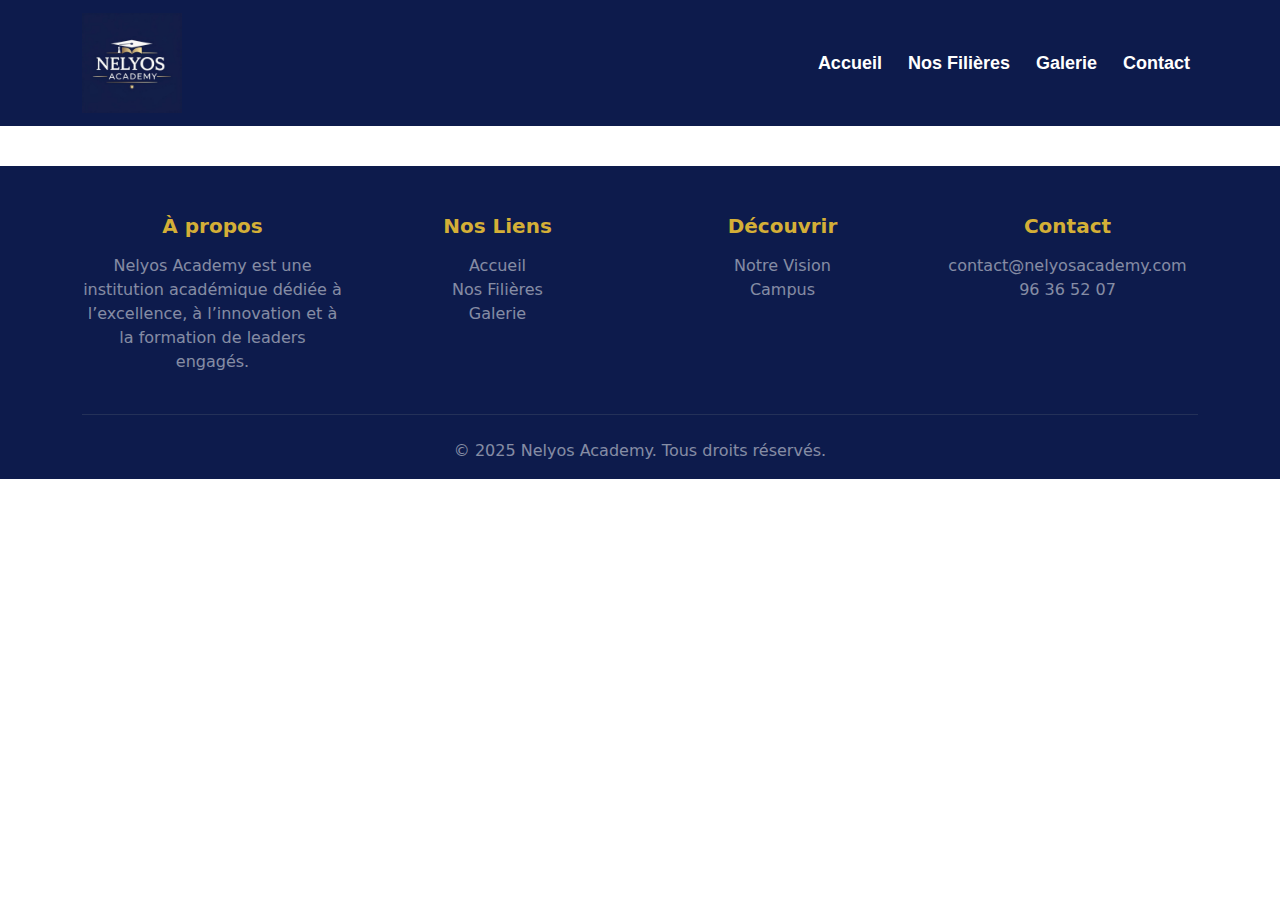
<file: biblio.html>
<!DOCTYPE html>
<html>
    <head>
        <meta charset="UTF-8">
        <link rel="stylesheet" href="accueil.css">
        <link rel="stylesheet" href="bootstrap1.css">
        <link rel="shortcut icon" href="WhatsApp Image 2025-11-27 à 10.12.10_127332c5.jpg">
        <script src="bootstrap.js" defer></script>
        <title>Neylos Academy | Nouvelle bibliothèque virtuelle</title>
    </head>
    <body>
        <!--C'est Navbar-->
    <nav class="navbar navbar-expand-lg">
        <div class="container">
            <a class="navbar-brand" href="index.html">
                <img class="imagetrans" width="100px" src="WhatsApp Image 2025-11-27 à 10.12.10_127332c5.jpg" alt="Logo Nelyos Academy">
            </a>
            <div class="collapse navbar-collapse justify-content-end" id="menu">
                <ul class="navbar-nav">
                    <li class="nav-item fw-bold"><a class="nav-link" href="index.html">Accueil</a></li>
                    <li class="nav-item fw-bold"><a class="nav-link" href="nos_filière.html">Nos Filières</a></li>
                    <li class="nav-item fw-bold"><a class="nav-link" href="galerie.html">Galerie</a></li>
                    <li class="nav-item fw-bold"><a class="nav-link" href="contacts.html">Contact</a></li>
                </ul>
            </div>
        </div>
    </nav>
    <!--Chaque contenu de la page se situera ici-->
    <section class="container-fluid">

    </section>
        <!--Voici le footer-->
    <footer class="pt-5 pb-3">
        <div class="container">
            <div class="row">
                <div class="col-md-3">
                    <h5 class="fw-bold mb-3 foottitre">À propos</h5>
                    <p class="text-white-50">
                      Nelyos Academy est une institution académique dédiée à l’excellence,
                      à l’innovation et à la formation de leaders engagés.
                    </p>
                </div>
                <div class="col-md-3">
                    <h5 class="fw-bold mb-3 foottitre">Nos Liens</h5>
                    <ul class="list-unstyled">
                        <li><a href="index.html" class="text-white-50 text-decoration-none">Accueil</a></li>
                        <li><a href="nos_filière.html" class="text-white-50 text-decoration-none">Nos Filières</a></li>
                        <li><a href="galerie.html" class="text-white-50 text-decoration-none">Galerie</a></li>
                    </ul>
                </div>
                <div class="col-md-3">
                    <h5 class="fw-bold mb-3 foottitre">Découvrir</h5>
                    <ul class="list-unstyled">
                        <li><a href="#" class="text-white-50 text-start text-decoration-none">Notre Vision</a></li>
                        <li><a href="#" class="text-white-50 text-start text-decoration-none">Campus</a></li>
                    </ul>
                </div>
                <div class="col-md-3">
                    <h5 class="fw-bold mb-3 foottitre">Contact</h5>
                    <ul class="list-unstyled">
                        <li><a href="mailto: etekporjeanbrayan@gmail.com" class="text-white-50 text-start text-decoration-none">contact@nelyosacademy.com</a></li>
                        <li><a href="tel: +22896365207" class="text-white-50 text-start text-decoration-none">96 36 52 07</a></li>
                    </ul>
                </div>
            </div>
            <hr class="border-secondary mt-4">
            <div class="text-center text-white-50 pt-2">
                &copy; 2025 Nelyos Academy. Tous droits réservés.
            </div>
        </div>
    </footer>
    </body>
</html>
</file>
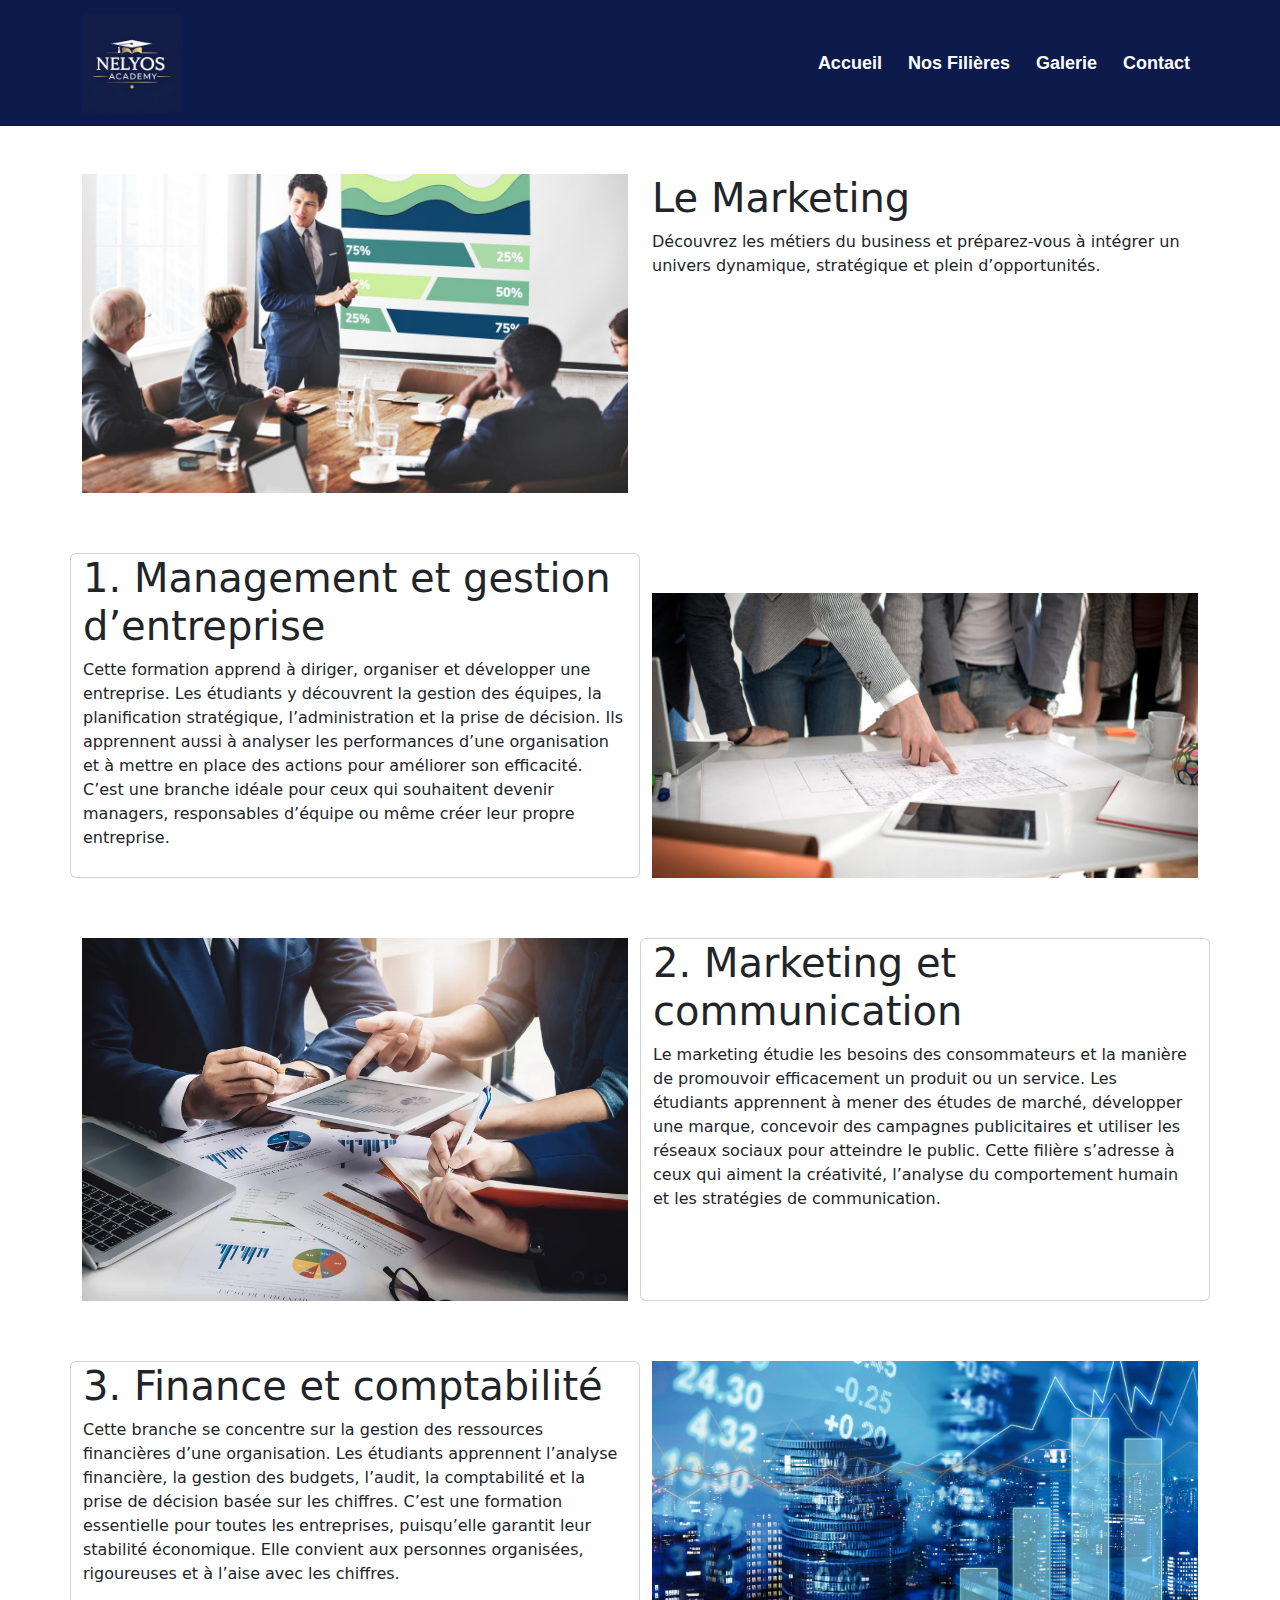
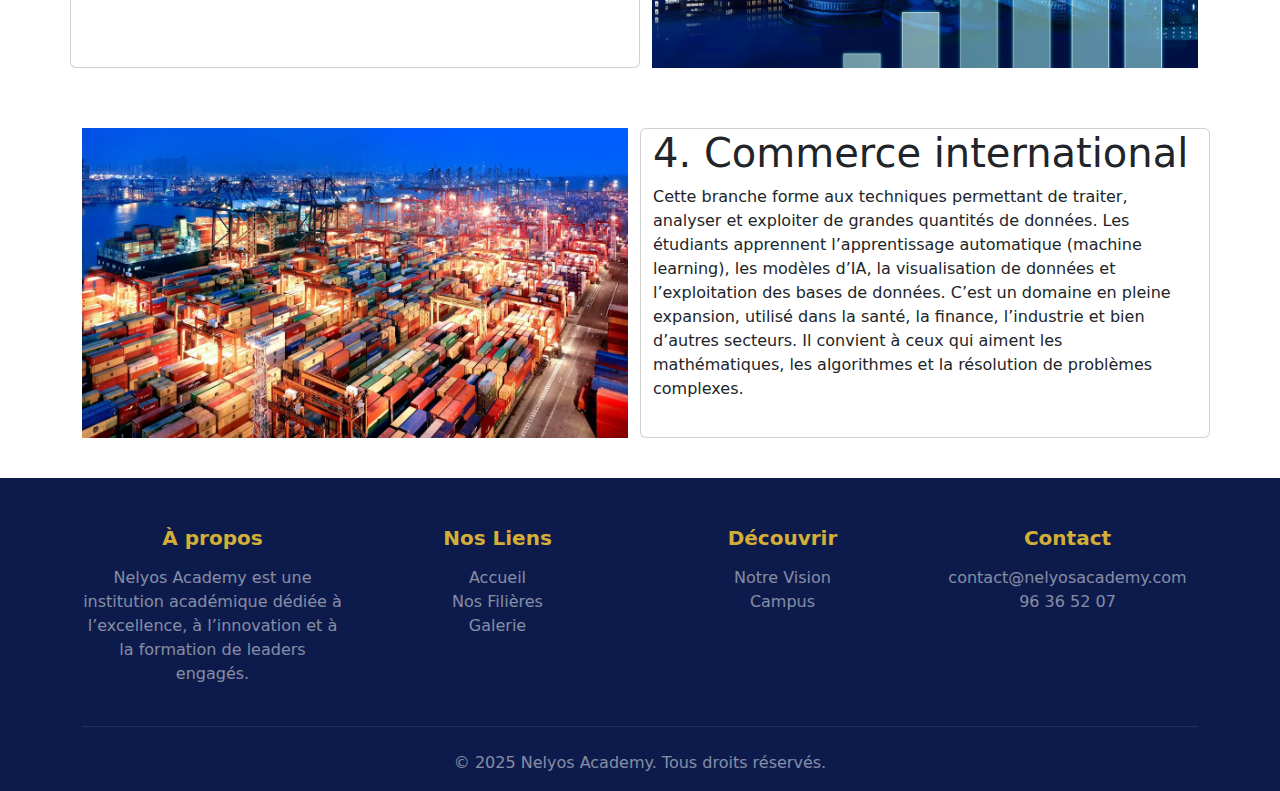
<file: business.html>
<!DOCTYPE html>
<html lang="fr">

<head>
    <meta charset="UTF-8">
    <link rel="stylesheet" href="styles2.css">
    <link rel="stylesheet" href="bootstrap1.css">
    <link rel="shortcut icon" href="WhatsApp Image 2025-11-27 à 10.12.10_127332c5.jpg">
    <title>Neylos Academy|Information sur le marketing</title>
</head>

<body>
    <!--C'est Navbar-->
    <nav class="navbar navbar-expand-lg">
      <div class="container">
        <a class="navbar-brand" href="index.html">
          <img class="imagetrans" width="100px" src="WhatsApp Image 2025-11-27 à 10.12.10_127332c5.jpg" alt="Logo Nelyos Academy">
        </a>
        <div class="collapse navbar-collapse justify-content-end" id="menu">
          <ul class="navbar-nav">
            <li class="nav-item fw-bold"><a class="nav-link" href="index.html">Accueil</a></li>
            <li class="nav-item fw-bold"><a class="nav-link" href="nos_filière.html">Nos Filières</a></li>
            <li class="nav-item fw-bold"><a class="nav-link" href="galerie.html">Galerie</a></li>
            <li class="nav-item fw-bold"><a class="nav-link" href="contacts.html">Contact</a></li>
          </ul>
        </div>
      </div>
    </nav>

    <!--Chaque contenu de la page se situera ici-->
    <div class="container mt-5">
        <div class="row">
            <div class="col-6">
                <img src="business_image.jpeg" alt="" class="img-fluid">
            </div>
            <div class="col-6">
                <h1>Le Marketing</h1>
                <p>Découvrez les métiers du business et préparez-vous à intégrer un univers dynamique, stratégique et
                    plein d’opportunités.</p>
            </div>
        </div>
    </div>
    <div class="container">
        <div class="row" style="margin-top: 60px;">
            <div class="col-6 card">
                <h1>1. Management et gestion d’entreprise</h1>
                <p>Cette formation apprend à diriger, organiser et développer une entreprise. Les étudiants y découvrent
                    la gestion des équipes, la planification stratégique, l’administration et la prise de décision. Ils
                    apprennent aussi à analyser les performances d’une organisation et à mettre en place des actions
                    pour améliorer son efficacité. C’est une branche idéale pour ceux qui souhaitent devenir managers,
                    responsables d’équipe ou même créer leur propre entreprise.</p>
            </div>
            <div class="col-6" style="padding-top: 40px;">
                <img src="gestion_image.jpg" alt="" class="img-fluid">
            </div>
        </div>
        <div class="row" style="margin-top: 60px;">
            <div class="col-6">
                <img src="marketing_image.webp" alt="" class="img-fluid">
            </div>
            <div class="card col-6">
                <h1>2. Marketing et communication</h1>
                <p>Le marketing étudie les besoins des consommateurs et la manière de promouvoir efficacement un produit
                    ou un service. Les étudiants apprennent à mener des études de marché, développer une marque,
                    concevoir des campagnes publicitaires et utiliser les réseaux sociaux pour atteindre le public.
                    Cette filière s’adresse à ceux qui aiment la créativité, l’analyse du comportement humain et les
                    stratégies de communication.</p>
            </div>
        </div>
        <div class="row" style="margin-top: 60px;">
            <div class="card col-6">
                <h1>3. Finance et comptabilité</h1>
                <p>Cette branche se concentre sur la gestion des ressources financières d’une organisation. Les
                    étudiants apprennent l’analyse financière, la gestion des budgets, l’audit, la comptabilité et la
                    prise de décision basée sur les chiffres. C’est une formation essentielle pour toutes les
                    entreprises, puisqu’elle garantit leur stabilité économique. Elle convient aux personnes organisées,
                    rigoureuses et à l’aise avec les chiffres.</p>
            </div>
            <div class="col-6">
                <img src="finance_image.jpeg" alt="" class="img-fluid">
            </div>
        </div>
        <div class="row" style="margin-top: 60px;">
            <div class="col-6">
                <img src="international_image.webp" alt="" class="img-fluid">
            </div>
            <div class="col-6 card">
                <h1>4. Commerce international</h1>
                <p>Cette branche forme aux techniques permettant de traiter, analyser et exploiter de grandes quantités
                    de données. Les étudiants apprennent l’apprentissage automatique (machine learning), les modèles
                    d’IA, la visualisation de données et l’exploitation des bases de données. C’est un domaine en pleine
                    expansion, utilisé dans la santé, la finance, l’industrie et bien d’autres secteurs. Il convient à
                    ceux qui aiment les mathématiques, les algorithmes et la résolution de problèmes complexes.</p>
            </div>
        </div>
    </div>

    <!--Voici le footer-->
    <footer class="pt-5 pb-3">
      <div class="container">
        <div class="row">
          <div class="col-md-3">
            <h5 class="fw-bold mb-3 foottitre">À propos</h5>
            <p class="text-white-50">
              Nelyos Academy est une institution académique dédiée à l’excellence,
              à l’innovation et à la formation de leaders engagés.
            </p>
          </div>
          <div class="col-md-3">
            <h5 class="fw-bold mb-3 foottitre">Nos Liens</h5>
            <ul class="list-unstyled">
              <li><a href="index.html" class="text-white-50 text-decoration-none">Accueil</a></li>
              <li><a href="nos_filière.html" class="text-white-50 text-decoration-none">Nos Filières</a></li>
              <li><a href="galerie.html" class="text-white-50 text-decoration-none">Galerie</a></li>
            </ul>
          </div>
          <div class="col-md-3">
            <h5 class="fw-bold mb-3 foottitre">Découvrir</h5>
            <ul class="list-unstyled">
              <li><a href="#" class="text-white-50 text-start text-decoration-none">Notre Vision</a></li>
              <li><a href="#" class="text-white-50 text-start text-decoration-none">Campus</a></li>
            </ul>
          </div>
          <div class="col-md-3">
            <h5 class="fw-bold mb-3 foottitre">Contact</h5>
             <ul class="list-unstyled">
              <li><a href="mailto: etekporjeanbrayan@gmail.com" class="text-white-50 text-start text-decoration-none">contact@nelyosacademy.com</a></li>
              <li><a href="tel: +22896365207" class="text-white-50 text-start text-decoration-none">96 36 52 07</a></li>
            </ul>
          </div>
        </div>
        <hr class="border-secondary mt-4">
        <div class="text-center text-white-50 pt-2">
          &copy; 2025 Nelyos Academy. Tous droits réservés.
        </div>
      </div>
    </footer>

</body>

</html>
</file>
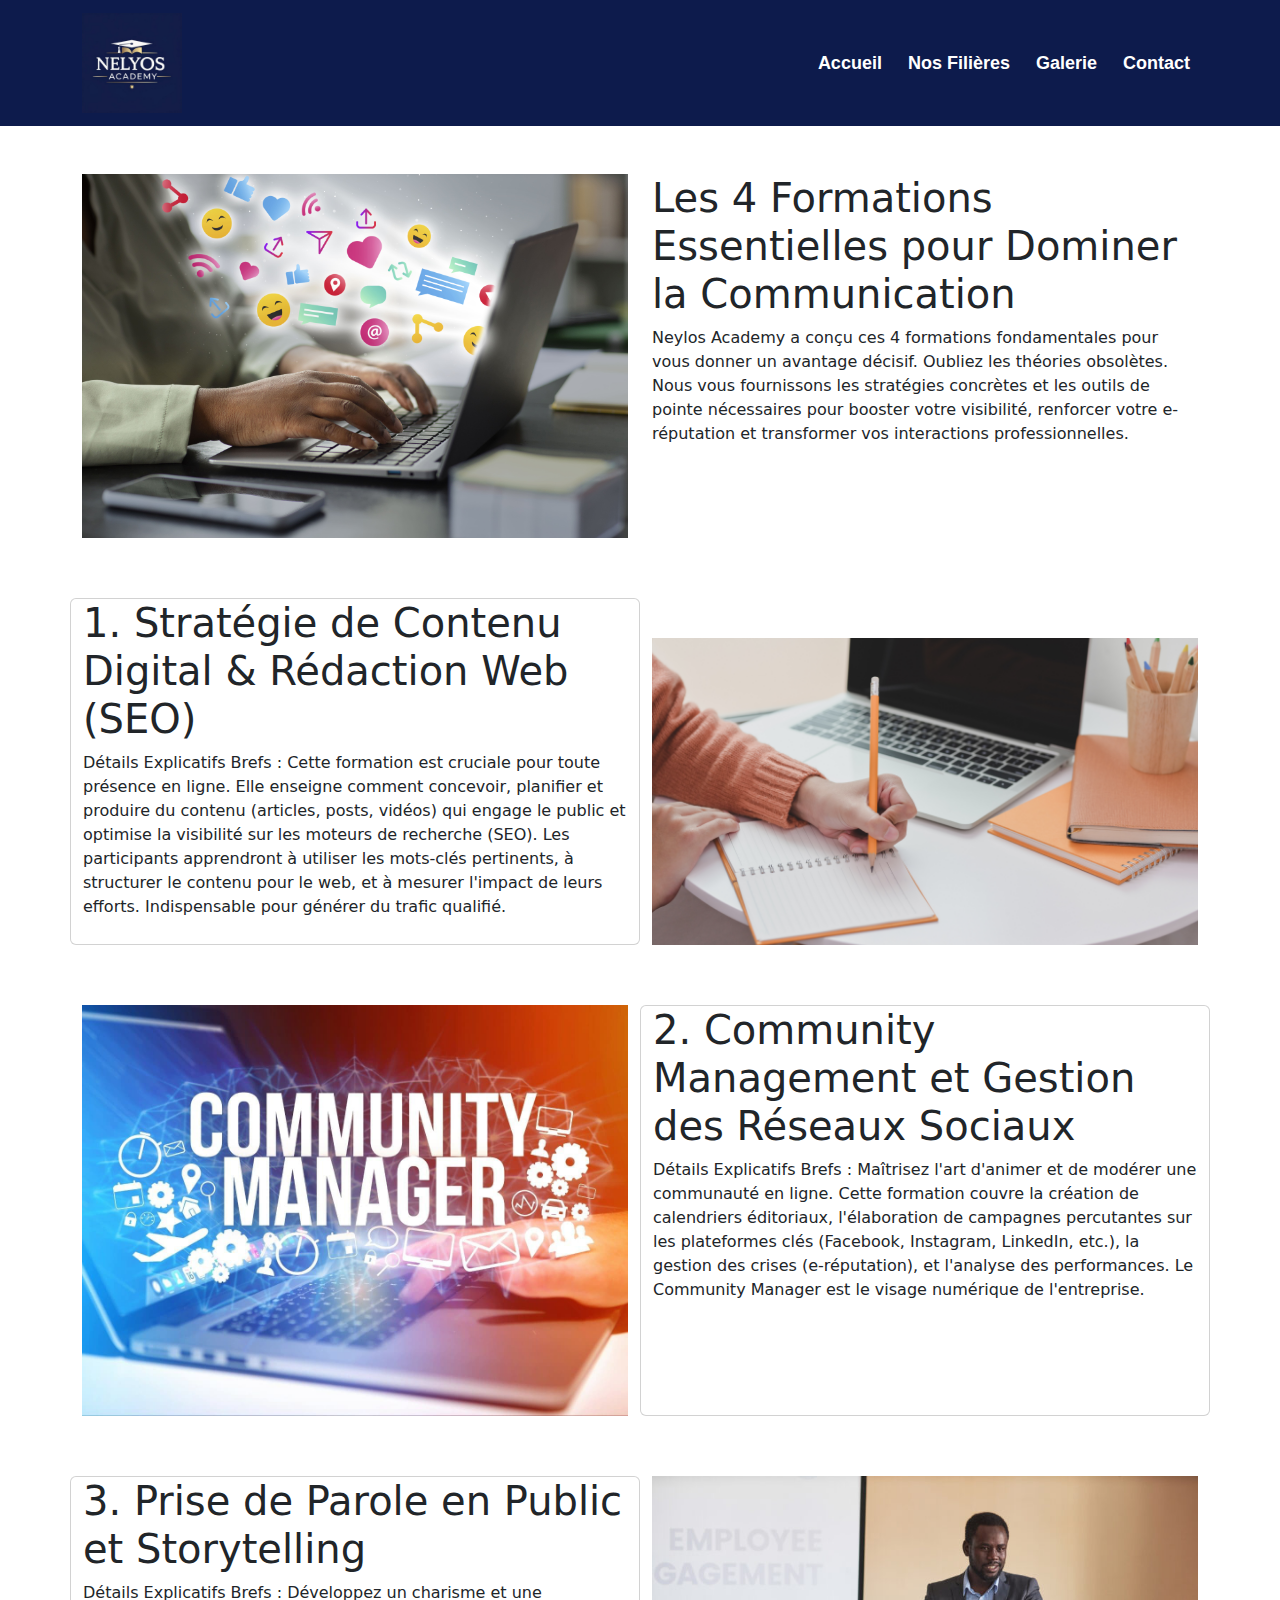
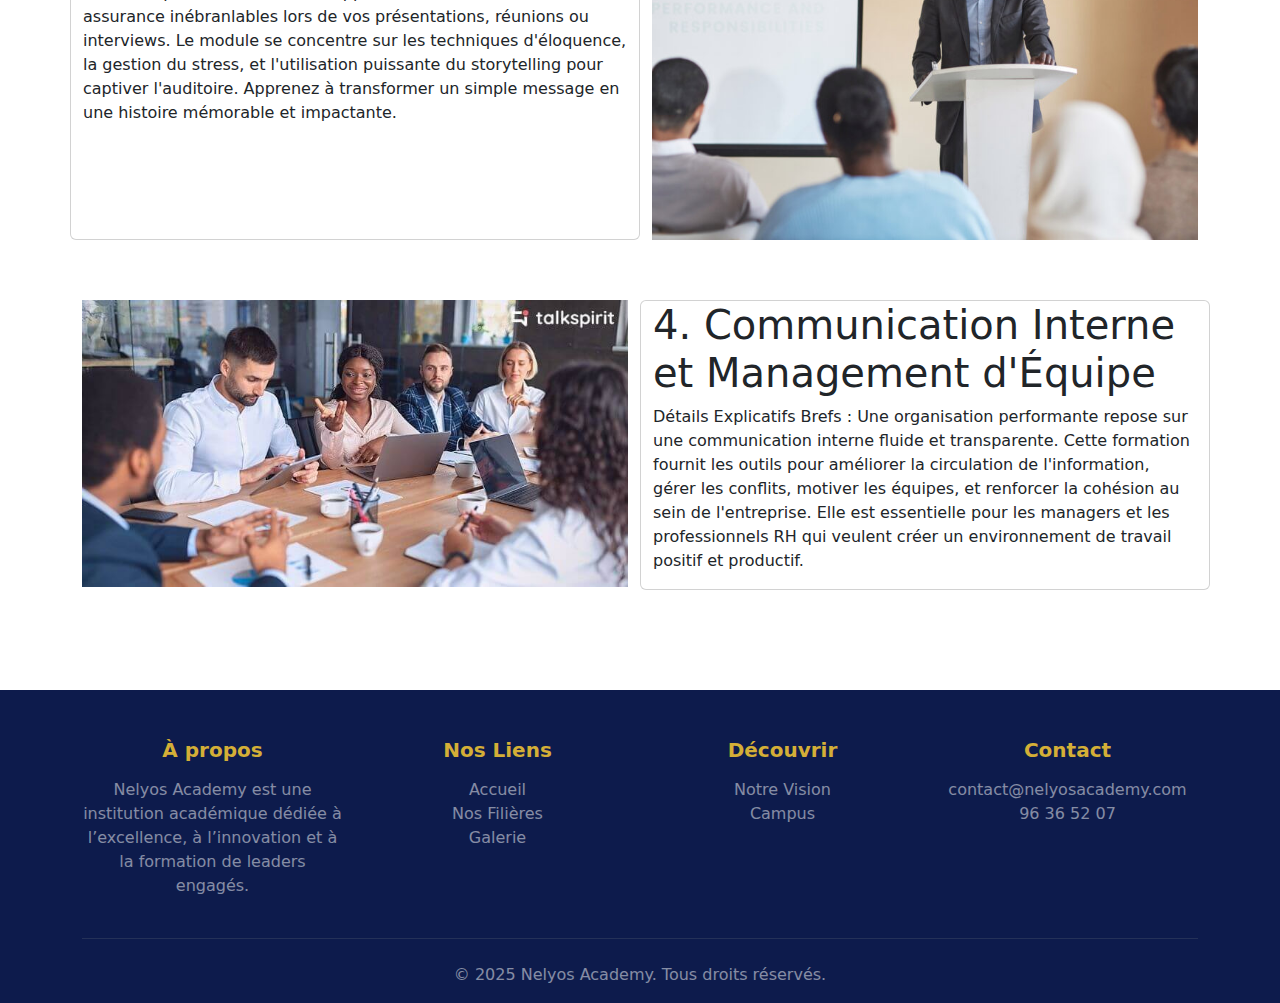
<file: communication.html>
<!DOCTYPE html>
<html lang="fr">
    <head>
        <meta charset="UTF-8">
        <link rel="stylesheet" href="styles2.css">
        <link rel="stylesheet" href="bootstrap1.css">
        <link rel="shortcut icon" href="WhatsApp Image 2025-11-27 à 10.12.10_127332c5.jpg">
        <title>Neylos Academy|Information sur la communication</title>
    </head>

    <body>
        <!--C'est Navbar-->
    <nav class="navbar navbar-expand-lg">
      <div class="container">
        <a class="navbar-brand" href="index.html">
          <img class="imagetrans" width="100px" src="WhatsApp Image 2025-11-27 à 10.12.10_127332c5.jpg" alt="Logo Nelyos Academy">
        </a>
        <div class="collapse navbar-collapse justify-content-end" id="menu">
          <ul class="navbar-nav">
            <li class="nav-item fw-bold"><a class="nav-link" href="index.html">Accueil</a></li>
            <li class="nav-item fw-bold"><a class="nav-link" href="nos_filière.html">Nos Filières</a></li>
            <li class="nav-item fw-bold"><a class="nav-link" href="galerie.html">Galerie</a></li>
            <li class="nav-item fw-bold"><a class="nav-link" href="contacts.html">Contact</a></li>
          </ul>
        </div>
      </div>
    </nav>

    <!--Chaque contenu de la page se situera ici-->
    <div class="container mt-5">
        <div class="row">
            <div class="col-6">
                <img src="communication_digitale_image.jpg" alt="" class="img-fluid">
            </div>
            <div class="col-6">
                <h1>Les 4 Formations Essentielles pour Dominer la Communication</h1>
                <p>Neylos Academy a conçu ces 4 formations fondamentales pour vous donner un avantage décisif. Oubliez les théories obsolètes. Nous vous fournissons les stratégies concrètes et les outils de pointe nécessaires pour booster votre visibilité, renforcer votre e-réputation et transformer vos interactions professionnelles.</p>
            </div>
        </div>
    </div>
    <div class="container">
        <div class="row" style="margin-top: 60px;">
            <div class="col-6 card">
                <h1>1. Stratégie de Contenu Digital & Rédaction Web (SEO)</h1>
                <p>Détails Explicatifs Brefs : Cette formation est cruciale pour toute présence en ligne. Elle enseigne comment concevoir, planifier et produire du contenu (articles, posts, vidéos) qui engage le public et optimise la visibilité sur les moteurs de recherche (SEO). Les participants apprendront à utiliser les mots-clés pertinents, à structurer le contenu pour le web, et à mesurer l'impact de leurs efforts. Indispensable pour générer du trafic qualifié.</p>
            </div>
            <div class="col-6" style="padding-top: 40px;">
                <img src="redaction_web_image.webp" alt="" class="img-fluid">
            </div>
        </div>
        <div class="row" style="margin-top: 60px;">
            <div class="col-6">
                <img src="cm_manager_image.jpg" alt="" class="img-fluid">
            </div>
            <div class="card col-6">
                <h1>2. Community Management et Gestion des Réseaux Sociaux</h1>
                <p>Détails Explicatifs Brefs : Maîtrisez l'art d'animer et de modérer une communauté en ligne. Cette formation couvre la création de calendriers éditoriaux, l'élaboration de campagnes percutantes sur les plateformes clés (Facebook, Instagram, LinkedIn, etc.), la gestion des crises (e-réputation), et l'analyse des performances. Le Community Manager est le visage numérique de l'entreprise.</p>
            </div>
        </div>
        <div class="row" style="margin-top: 60px;">
            <div class="card col-6">
                <h1>3. Prise de Parole en Public et Storytelling</h1>
                <p>Détails Explicatifs Brefs : Développez un charisme et une assurance inébranlables lors de vos présentations, réunions ou interviews. Le module se concentre sur les techniques d'éloquence, la gestion du stress, et l'utilisation puissante du storytelling pour captiver l'auditoire. Apprenez à transformer un simple message en une histoire mémorable et impactante.</p>
            </div>
            <div class="col-6">
                <img src="prise_parole_image.jpg" alt="" class="img-fluid">
            </div>
        </div>
        <div class="row" style="margin-top: 60px;">
            <div class="col-6">
                <img src="communication_interne_image.jpeg" alt="" class="img-fluid">
            </div>
            <div class="card col-6">
                <h1>4. Communication Interne et Management d'Équipe</h1>
                <p>Détails Explicatifs Brefs : Une organisation performante repose sur une communication interne fluide et transparente. Cette formation fournit les outils pour améliorer la circulation de l'information, gérer les conflits, motiver les équipes, et renforcer la cohésion au sein de l'entreprise. Elle est essentielle pour les managers et les professionnels RH qui veulent créer un environnement de travail positif et productif.</p>
            </div>
        </div>
        <div class="row" style="margin-top: 60px;">

        </div>
    </div>
    <!--Voici le footer-->
    <footer class="pt-5 pb-3">
      <div class="container">
        <div class="row">
          <div class="col-md-3">
            <h5 class="fw-bold mb-3 foottitre">À propos</h5>
            <p class="text-white-50">
              Nelyos Academy est une institution académique dédiée à l’excellence,
              à l’innovation et à la formation de leaders engagés.
            </p>
          </div>
          <div class="col-md-3">
            <h5 class="fw-bold mb-3 foottitre">Nos Liens</h5>
            <ul class="list-unstyled">
              <li><a href="index.html" class="text-white-50 text-decoration-none">Accueil</a></li>
              <li><a href="nos_filière.html" class="text-white-50 text-decoration-none">Nos Filières</a></li>
              <li><a href="galerie.html" class="text-white-50 text-decoration-none">Galerie</a></li>
            </ul>
          </div>
          <div class="col-md-3">
            <h5 class="fw-bold mb-3 foottitre">Découvrir</h5>
            <ul class="list-unstyled">
              <li><a href="#" class="text-white-50 text-start text-decoration-none">Notre Vision</a></li>
              <li><a href="#" class="text-white-50 text-start text-decoration-none">Campus</a></li>
            </ul>
          </div>
          <div class="col-md-3">
            <h5 class="fw-bold mb-3 foottitre">Contact</h5>
             <ul class="list-unstyled">
              <li><a href="mailto: etekporjeanbrayan@gmail.com" class="text-white-50 text-start text-decoration-none">contact@nelyosacademy.com</a></li>
              <li><a href="tel: +22896365207" class="text-white-50 text-start text-decoration-none">96 36 52 07</a></li>
            </ul>
          </div>
        </div>
        <hr class="border-secondary mt-4">
        <div class="text-center text-white-50 pt-2">
          &copy; 2025 Nelyos Academy. Tous droits réservés.
        </div>
      </div>
    </footer>

    </body>
</html>
</file>
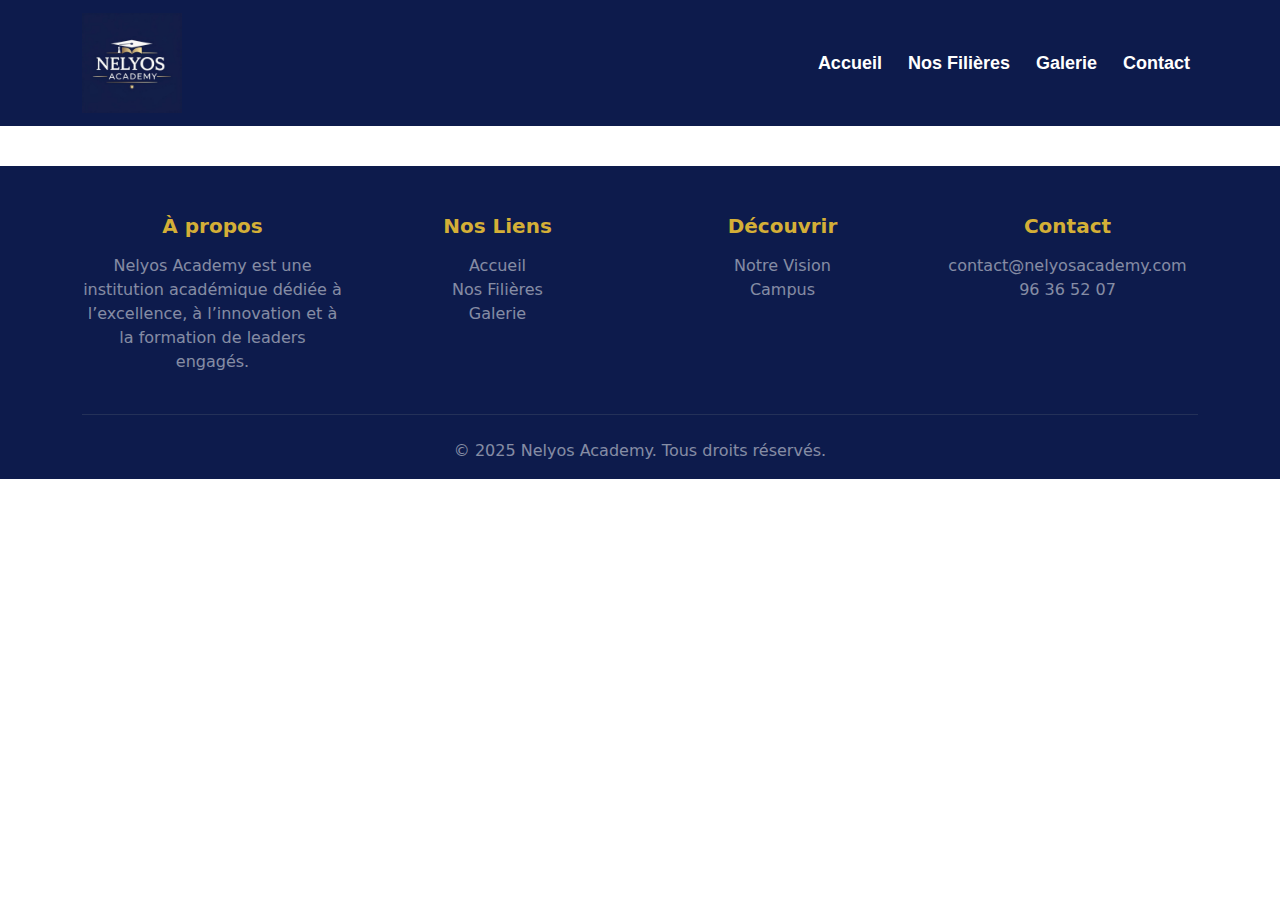
<file: concours.html>
<!DOCTYPE html>
<html>
    <head>
        <meta charset="UTF-8">
        <link rel="stylesheet" href="accueil.css">
        <link rel="stylesheet" href="bootstrap1.css">
        <link rel="shortcut icon" href="WhatsApp Image 2025-11-27 à 10.12.10_127332c5.jpg">
        <script src="bootstrap.js" defer></script>
        <title>Neylos Academy | Concours d'innovation étudiante</title>
    </head>
    <body>
        <!--C'est Navbar-->
    <nav class="navbar navbar-expand-lg">
        <div class="container">
            <a class="navbar-brand" href="index.html">
                <img class="imagetrans" width="100px" src="WhatsApp Image 2025-11-27 à 10.12.10_127332c5.jpg" alt="Logo Nelyos Academy">
            </a>
            <div class="collapse navbar-collapse justify-content-end" id="menu">
                <ul class="navbar-nav">
                    <li class="nav-item fw-bold"><a class="nav-link" href="index.html">Accueil</a></li>
                    <li class="nav-item fw-bold"><a class="nav-link" href="nos_filière.html">Nos Filières</a></li>
                    <li class="nav-item fw-bold"><a class="nav-link" href="galerie.html">Galerie</a></li>
                    <li class="nav-item fw-bold"><a class="nav-link" href="contacts.html">Contact</a></li>
                </ul>
            </div>
        </div>
    </nav>
    <!--Chaque contenu de la page se situera ici-->
    <section class="container-fluid">

    </section>
        <!--Voici le footer-->
    <footer class="pt-5 pb-3">
        <div class="container">
            <div class="row">
                <div class="col-md-3">
                    <h5 class="fw-bold mb-3 foottitre">À propos</h5>
                    <p class="text-white-50">
                      Nelyos Academy est une institution académique dédiée à l’excellence,
                      à l’innovation et à la formation de leaders engagés.
                    </p>
                </div>
                <div class="col-md-3">
                    <h5 class="fw-bold mb-3 foottitre">Nos Liens</h5>
                    <ul class="list-unstyled">
                        <li><a href="index.html" class="text-white-50 text-decoration-none">Accueil</a></li>
                        <li><a href="nos_filière.html" class="text-white-50 text-decoration-none">Nos Filières</a></li>
                        <li><a href="galerie.html" class="text-white-50 text-decoration-none">Galerie</a></li>
                    </ul>
                </div>
                <div class="col-md-3">
                    <h5 class="fw-bold mb-3 foottitre">Découvrir</h5>
                    <ul class="list-unstyled">
                        <li><a href="#" class="text-white-50 text-start text-decoration-none">Notre Vision</a></li>
                        <li><a href="#" class="text-white-50 text-start text-decoration-none">Campus</a></li>
                    </ul>
                </div>
                <div class="col-md-3">
                    <h5 class="fw-bold mb-3 foottitre">Contact</h5>
                    <ul class="list-unstyled">
                        <li><a href="mailto: etekporjeanbrayan@gmail.com" class="text-white-50 text-start text-decoration-none">contact@nelyosacademy.com</a></li>
                        <li><a href="tel: +22896365207" class="text-white-50 text-start text-decoration-none">96 36 52 07</a></li>
                    </ul>
                </div>
            </div>
            <hr class="border-secondary mt-4">
            <div class="text-center text-white-50 pt-2">
                &copy; 2025 Nelyos Academy. Tous droits réservés.
            </div>
        </div>
    </footer>
    </body>
</html>
</file>
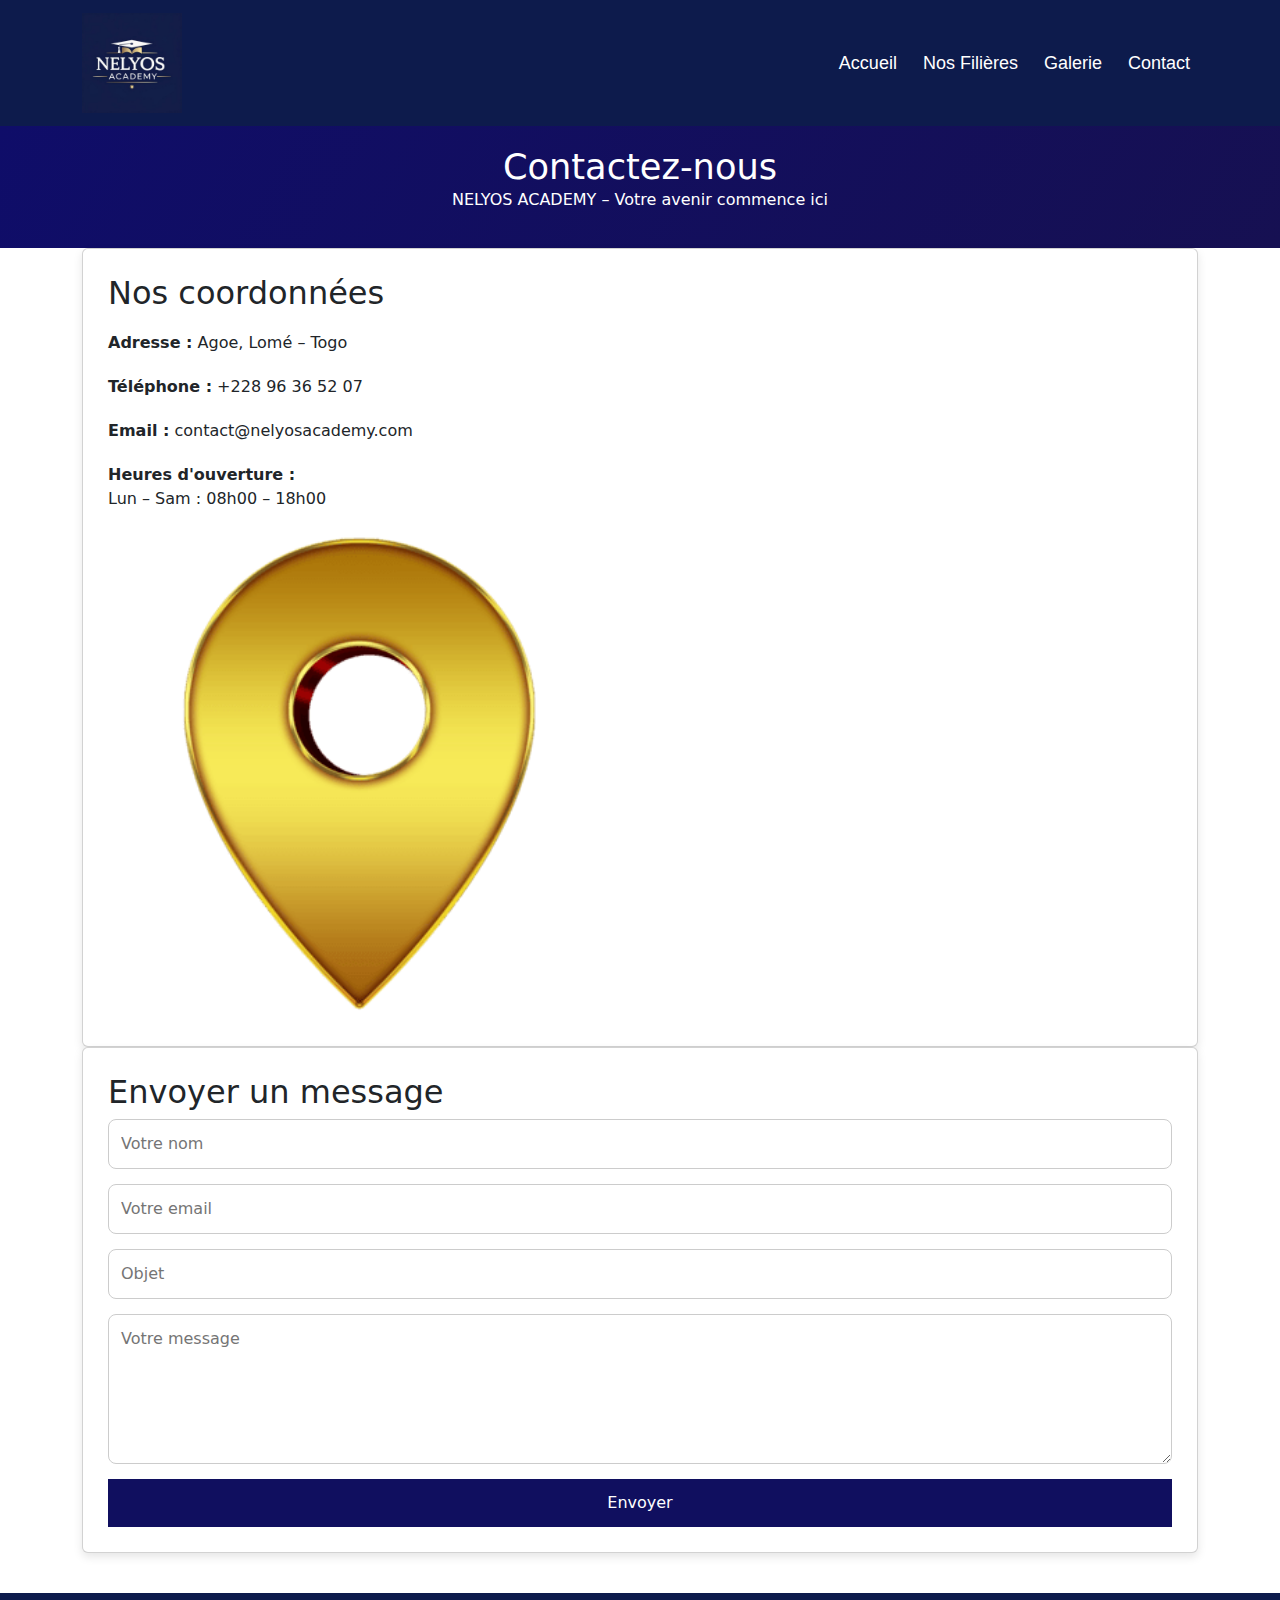
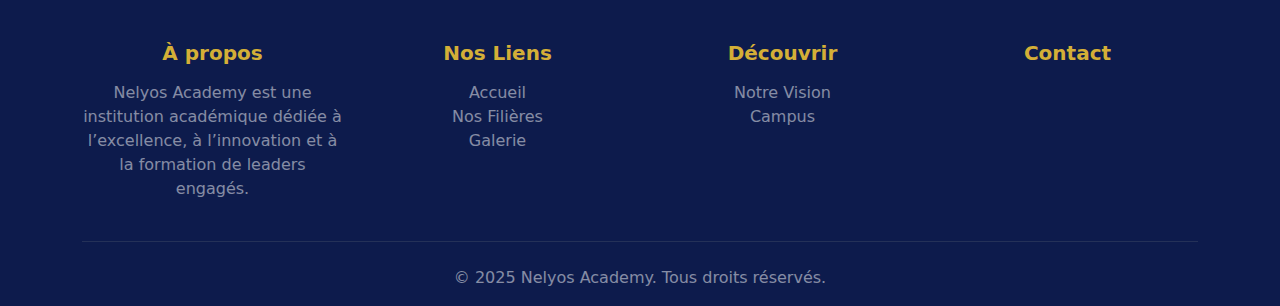
<file: contacts.html>
<!DOCTYPE html>
<html lang="fr">
<head>
    <meta charset="UTF-8">
    <meta name="viewport" content="width=device-width, initial-scale=1.0">
    <title>Contact – NELYOS ACADEMY </title>
    <link rel="stylesheet" href="contacts.css">
    <link rel="stylesheet" href="bootstrap2.css">
</head>
<body>

            <!--C'est Navbar-->
    <nav class="navbar navbar-expand-lg">
        <div class="container">
          <a class="navbar-brand" href="index.html">
            <img class="imagetrans" width="100px" src="WhatsApp Image 2025-11-27 à 10.12.10_127332c5.jpg" alt="Logo Nelyos Academy">
          </a>
          <div class="collapse navbar-collapse justify-content-end" id="menu">
              <ul class="navbar-nav">
                  <li class="nav-item"><a class="nav-link" href="index.html">Accueil</a></li>
                  <li class="nav-item"><a class="nav-link" href="nos_filière.html">Nos Filières</a></li>
                  <li class="nav-item"><a class="nav-link" href="galerie.html">Galerie</a></li>
                  <li class="nav-item"><a class="nav-link" href="contacts.html">Contact</a></li>
              </ul>
          </div>
        </div>
    </nav>
    <header>
        <h1>Contactez-nous</h1>
        <p>NELYOS ACADEMY – Votre avenir commence ici</p>
    </header>

    <div class="container fordiv">
        <div class="card contact-info">
            <h2>Nos coordonnées</h2>
            <p><strong>Adresse :</strong> Agoe, Lomé – Togo</p>
            <p><strong>Téléphone :</strong> +228 96 36 52 07</p>
            <p><strong>Email :</strong> contact@nelyosacademy.com</p>
            <p><strong>Heures d'ouverture :</strong><br>Lun – Sam : 08h00 – 18h00</p>

            <div class="map-container">
                <img src="locali.png" class="reduit"></img>
            </div>
        </div>

        <div class="card">
            <h2>Envoyer un message</h2>
            <form>
                <input type="text" placeholder="Votre nom" required>
                <input type="email" placeholder="Votre email" required>
                <input type="text" placeholder="Objet" required>
                <textarea placeholder="Votre message" required></textarea>
                <button type="submit">Envoyer</button>
            </form>
        </div>
    </div>

       <!--Voici le footer-->
    <footer class="pt-5 pb-3" style="background-color:#0d1b4c; color:white;">
      <div class="container">
        <div class="row g-4">
          <!-- À propos -->
          <div class="col-md-3">
            <h5 class="fw-bold mb-3" style="color:#d4af37;">À propos</h5>
            <p class="text-white-50">
              Nelyos Academy est une institution académique dédiée à l’excellence,
              à l’innovation et à la formation de leaders engagés.
            </p>
          </div>
          <!-- Nos Liens -->
          <div class="col-md-3">
            <h5 class="fw-bold mb-3" style="color:#d4af37;">Nos Liens</h5>
            <ul class="list-unstyled">
              <li><a href="acceuil.html" class="text-white-50 text-decoration-none">Accueil</a></li>
              <li><a href="nos_filière.html" class="text-white-50 text-decoration-none">Nos Filières</a></li>
              <li><a href="galerie.html" class="text-white-50 text-decoration-none">Galerie</a></li>
            </ul>
          </div>
          <!-- Découvrir -->
          <div class="col-md-3">
            <h5 class="fw-bold mb-3" style="color:#d4af37;">Découvrir</h5>
            <ul class="list-unstyled">
              <li><a href="#" class="text-white-50 text-decoration-none">Notre Vision</a></li>
              <li><a href="#" class="text-white-50 text-decoration-none">Campus</a></li>
            </ul>
          </div>
          <!-- Contact -->
          <div class="col-md-3">
            <h5 class="fw-bold mb-3" style="color:#d4af37;">Contact</h5>
          </div>
        </div>
        <hr class="border-secondary mt-4">
        <!-- Bas du footer -->
        <div class="text-center text-white-50 pt-2">
          &copy; 2025 Nelyos Academy. Tous droits réservés.
        </div>
      </div>
    </footer>
</body>
</html>
</file>
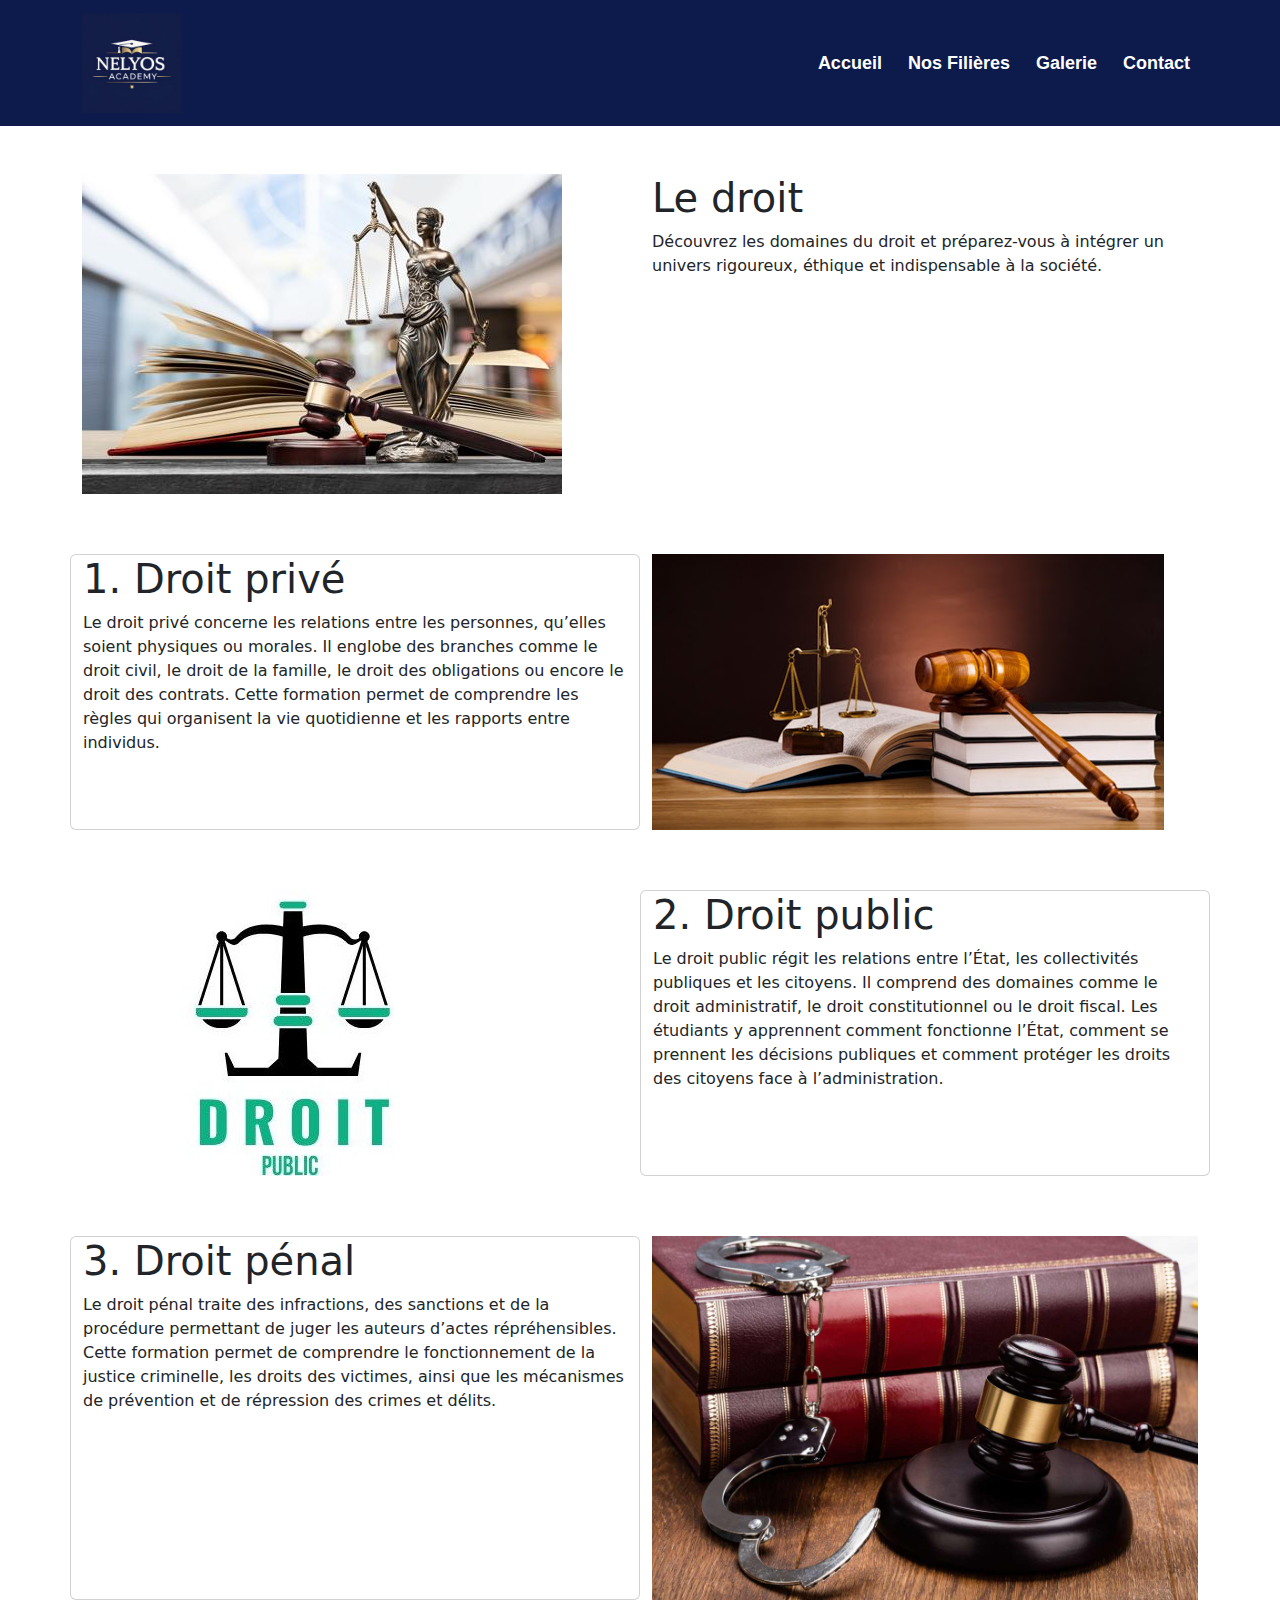
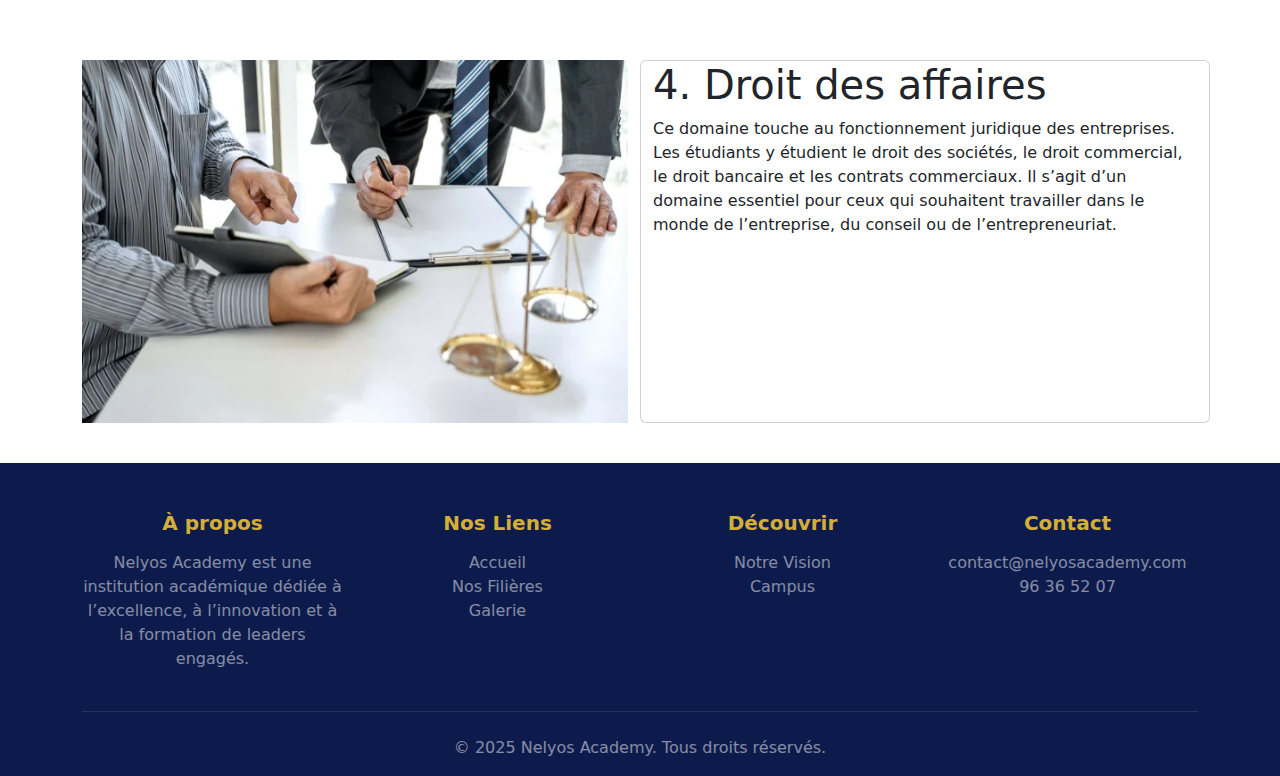
<file: droit.html>
<!DOCTYPE html>
<html lang="fr">

<head>
    <meta charset="UTF-8">
    <link rel="stylesheet" href="styles2.css">
    <link rel="stylesheet" href="bootstrap1.css">
    <link rel="shortcut icon" href="WhatsApp Image 2025-11-27 à 10.12.10_127332c5.jpg">
    <title>Neylos Academy|Information sur le droit</title>
</head>

<body>
    <!--C'est Navbar-->
    <nav class="navbar navbar-expand-lg">
      <div class="container">
        <a class="navbar-brand" href="index.html">
          <img class="imagetrans" width="100px" src="WhatsApp Image 2025-11-27 à 10.12.10_127332c5.jpg" alt="Logo Nelyos Academy">
        </a>
        <div class="collapse navbar-collapse justify-content-end" id="menu">
          <ul class="navbar-nav">
            <li class="nav-item fw-bold"><a class="nav-link" href="index.html">Accueil</a></li>
            <li class="nav-item fw-bold"><a class="nav-link" href="nos_filière.html">Nos Filières</a></li>
            <li class="nav-item fw-bold"><a class="nav-link" href="galerie.html">Galerie</a></li>
            <li class="nav-item fw-bold"><a class="nav-link" href="contacts.html">Contact</a></li>
          </ul>
        </div>
      </div>
    </nav>

    <!--Chaque contenu de la page se situera ici-->
    <div class="container mt-5">
        <div class="row">
            <div class="col-6">
                <img src="droit_image.jpg" alt="" class="img-fluid">
            </div>
            <div class="col-6">
                <h1>Le droit</h1>
                <p>Découvrez les domaines du droit et préparez-vous à intégrer un univers rigoureux, éthique et
                    indispensable à la société.
                </p>
            </div>
        </div>
    </div>
    <div class="container">
        <div class="row" style="margin-top: 60px;">
            <div class="col-6 card">
                <h1>1. Droit privé</h1>
                <p> Le droit privé concerne les relations entre les personnes, qu’elles soient physiques ou morales. Il
                    englobe des branches comme le droit civil, le droit de la famille, le droit des obligations ou
                    encore le droit des contrats. Cette formation permet de comprendre les règles qui organisent la vie
                    quotidienne et les rapports entre individus.</p>
            </div>
            <div class="col-6">
                <img src="droit_privé_image.png" alt="" class="img-fluid">
            </div>
        </div>
        <div class="row" style="margin-top: 60px;">
            <div class="col-6 ">
                <img src="droit_public_image.jpg" alt="" class="img-fluid" style="margin-left: 100px;">
            </div>
            <div class="col-6 card">
                <h1>2. Droit public</h1>
                <p>Le droit public régit les relations entre l’État, les collectivités publiques et les citoyens. Il
                    comprend des domaines comme le droit administratif, le droit constitutionnel ou le droit fiscal. Les
                    étudiants y apprennent comment fonctionne l’État, comment se prennent les décisions publiques et
                    comment protéger les droits des citoyens face à l’administration.</p>
            </div>
        </div>
        <div class="row" style="margin-top: 60px;">
            <div class="col-6 card">
                <h1>3. Droit pénal</h1>
                <p>Le droit pénal traite des infractions, des sanctions et de la procédure permettant de juger les
                    auteurs d’actes répréhensibles. Cette formation permet de comprendre le fonctionnement de la justice
                    criminelle, les droits des victimes, ainsi que les mécanismes de prévention et de répression des
                    crimes et délits.</p>
            </div>
            <div class="col-6">
                <img src="droit_penal_image.jpg" alt="" class="img-fluid">
            </div>
        </div>
        <div class="row" style="margin-top: 60px;">
            <div class="col-6">
                <img src="droit_affaires_image.webp" alt="" class="img-fluid">
            </div>
            <div class="col-6 card">
                <h1>4. Droit des affaires</h1>
                <p>Ce domaine touche au fonctionnement juridique des entreprises. Les étudiants y étudient le droit des
                    sociétés, le droit commercial, le droit bancaire et les contrats commerciaux. Il s’agit d’un domaine
                    essentiel pour ceux qui souhaitent travailler dans le monde de l’entreprise, du conseil ou de
                    l’entrepreneuriat.</p>
            </div>
        </div>
    </div>

    <!--Voici le footer-->
    <footer class="pt-5 pb-3">
      <div class="container">
        <div class="row">
          <div class="col-md-3">
            <h5 class="fw-bold mb-3 foottitre">À propos</h5>
            <p class="text-white-50">
              Nelyos Academy est une institution académique dédiée à l’excellence,
              à l’innovation et à la formation de leaders engagés.
            </p>
          </div>
          <div class="col-md-3">
            <h5 class="fw-bold mb-3 foottitre">Nos Liens</h5>
            <ul class="list-unstyled">
              <li><a href="index.html" class="text-white-50 text-decoration-none">Accueil</a></li>
              <li><a href="nos_filière.html" class="text-white-50 text-decoration-none">Nos Filières</a></li>
              <li><a href="galerie.html" class="text-white-50 text-decoration-none">Galerie</a></li>
            </ul>
          </div>
          <div class="col-md-3">
            <h5 class="fw-bold mb-3 foottitre">Découvrir</h5>
            <ul class="list-unstyled">
              <li><a href="#" class="text-white-50 text-start text-decoration-none">Notre Vision</a></li>
              <li><a href="#" class="text-white-50 text-start text-decoration-none">Campus</a></li>
            </ul>
          </div>
          <div class="col-md-3">
            <h5 class="fw-bold mb-3 foottitre">Contact</h5>
             <ul class="list-unstyled">
              <li><a href="mailto: etekporjeanbrayan@gmail.com" class="text-white-50 text-start text-decoration-none">contact@nelyosacademy.com</a></li>
              <li><a href="tel: +22896365207" class="text-white-50 text-start text-decoration-none">96 36 52 07</a></li>
            </ul>
          </div>
        </div>
        <hr class="border-secondary mt-4">
        <div class="text-center text-white-50 pt-2">
          &copy; 2025 Nelyos Academy. Tous droits réservés.
        </div>
      </div>
    </footer>

</body>

</html>
</file>
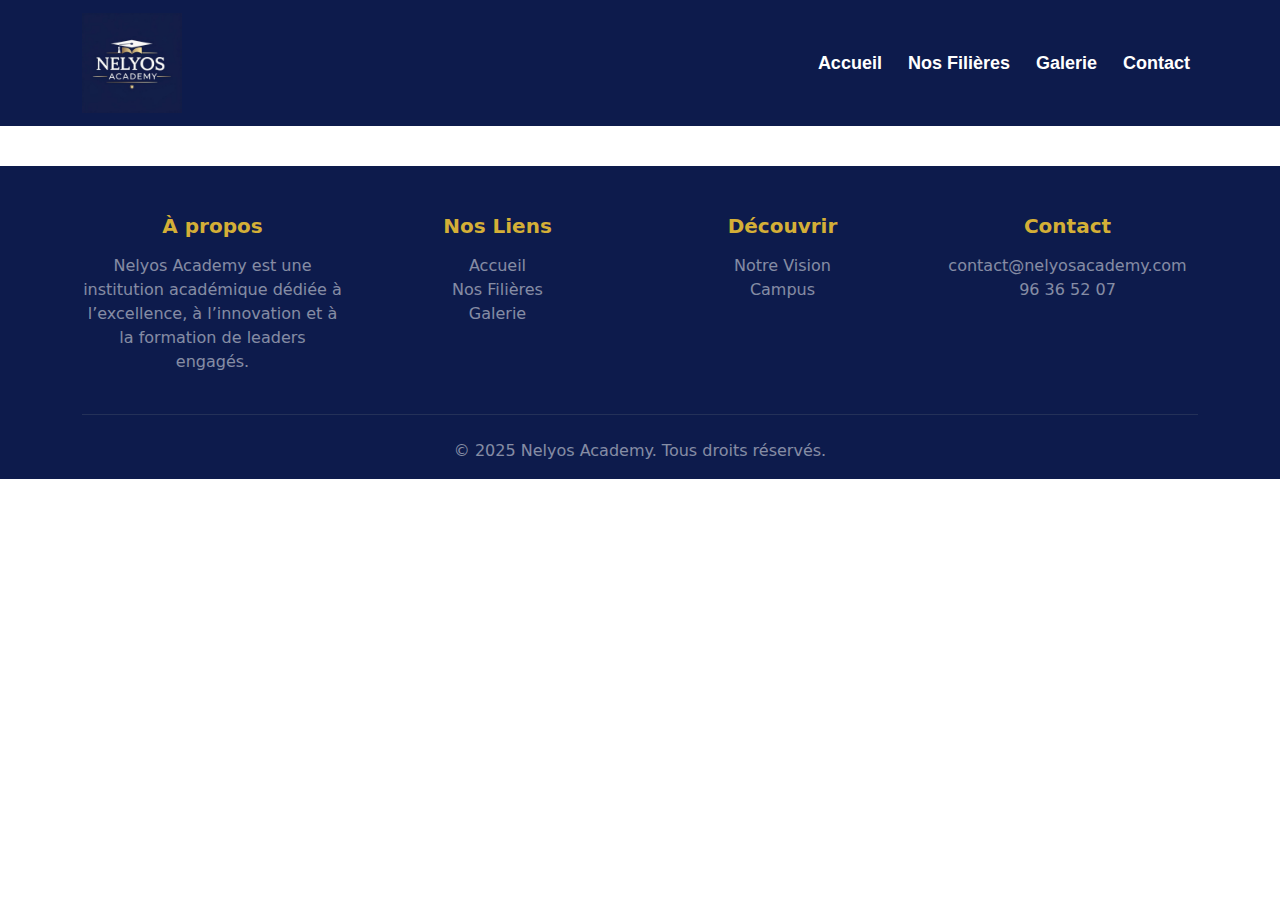
<file: lancement.html>
<!DOCTYPE html>
<html>
    <head>
        <meta charset="UTF-8">
        <link rel="stylesheet" href="accueil.css">
        <link rel="stylesheet" href="bootstrap1.css">
        <link rel="shortcut icon" href="WhatsApp Image 2025-11-27 à 10.12.10_127332c5.jpg">
        <script src="bootstrap.js" defer></script>
        <title>Neylos Academy | Lancement du laboratoire numérique</title>
    </head>
    <body>
        <!--C'est Navbar-->
    <nav class="navbar navbar-expand-lg">
        <div class="container">
            <a class="navbar-brand" href="index.html">
                <img class="imagetrans" width="100px" src="WhatsApp Image 2025-11-27 à 10.12.10_127332c5.jpg" alt="Logo Nelyos Academy">
            </a>
            <div class="collapse navbar-collapse justify-content-end" id="menu">
                <ul class="navbar-nav">
                    <li class="nav-item fw-bold"><a class="nav-link" href="index.html">Accueil</a></li>
                    <li class="nav-item fw-bold"><a class="nav-link" href="nos_filière.html">Nos Filières</a></li>
                    <li class="nav-item fw-bold"><a class="nav-link" href="galerie.html">Galerie</a></li>
                    <li class="nav-item fw-bold"><a class="nav-link" href="contacts.html">Contact</a></li>
                </ul>
            </div>
        </div>
    </nav>
    <!--Chaque contenu de la page se situera ici-->
    <section class="container-fluid">

    </section>
        <!--Voici le footer-->
    <footer class="pt-5 pb-3">
        <div class="container">
            <div class="row">
                <div class="col-md-3">
                    <h5 class="fw-bold mb-3 foottitre">À propos</h5>
                    <p class="text-white-50">
                      Nelyos Academy est une institution académique dédiée à l’excellence,
                      à l’innovation et à la formation de leaders engagés.
                    </p>
                </div>
                <div class="col-md-3">
                    <h5 class="fw-bold mb-3 foottitre">Nos Liens</h5>
                    <ul class="list-unstyled">
                        <li><a href="index.html" class="text-white-50 text-decoration-none">Accueil</a></li>
                        <li><a href="nos_filière.html" class="text-white-50 text-decoration-none">Nos Filières</a></li>
                        <li><a href="galerie.html" class="text-white-50 text-decoration-none">Galerie</a></li>
                    </ul>
                </div>
                <div class="col-md-3">
                    <h5 class="fw-bold mb-3 foottitre">Découvrir</h5>
                    <ul class="list-unstyled">
                        <li><a href="#" class="text-white-50 text-start text-decoration-none">Notre Vision</a></li>
                        <li><a href="#" class="text-white-50 text-start text-decoration-none">Campus</a></li>
                    </ul>
                </div>
                <div class="col-md-3">
                    <h5 class="fw-bold mb-3 foottitre">Contact</h5>
                    <ul class="list-unstyled">
                        <li><a href="mailto: etekporjeanbrayan@gmail.com" class="text-white-50 text-start text-decoration-none">contact@nelyosacademy.com</a></li>
                        <li><a href="tel: +22896365207" class="text-white-50 text-start text-decoration-none">96 36 52 07</a></li>
                    </ul>
                </div>
            </div>
            <hr class="border-secondary mt-4">
            <div class="text-center text-white-50 pt-2">
                &copy; 2025 Nelyos Academy. Tous droits réservés.
            </div>
        </div>
    </footer>
    </body>
</html>
</file>
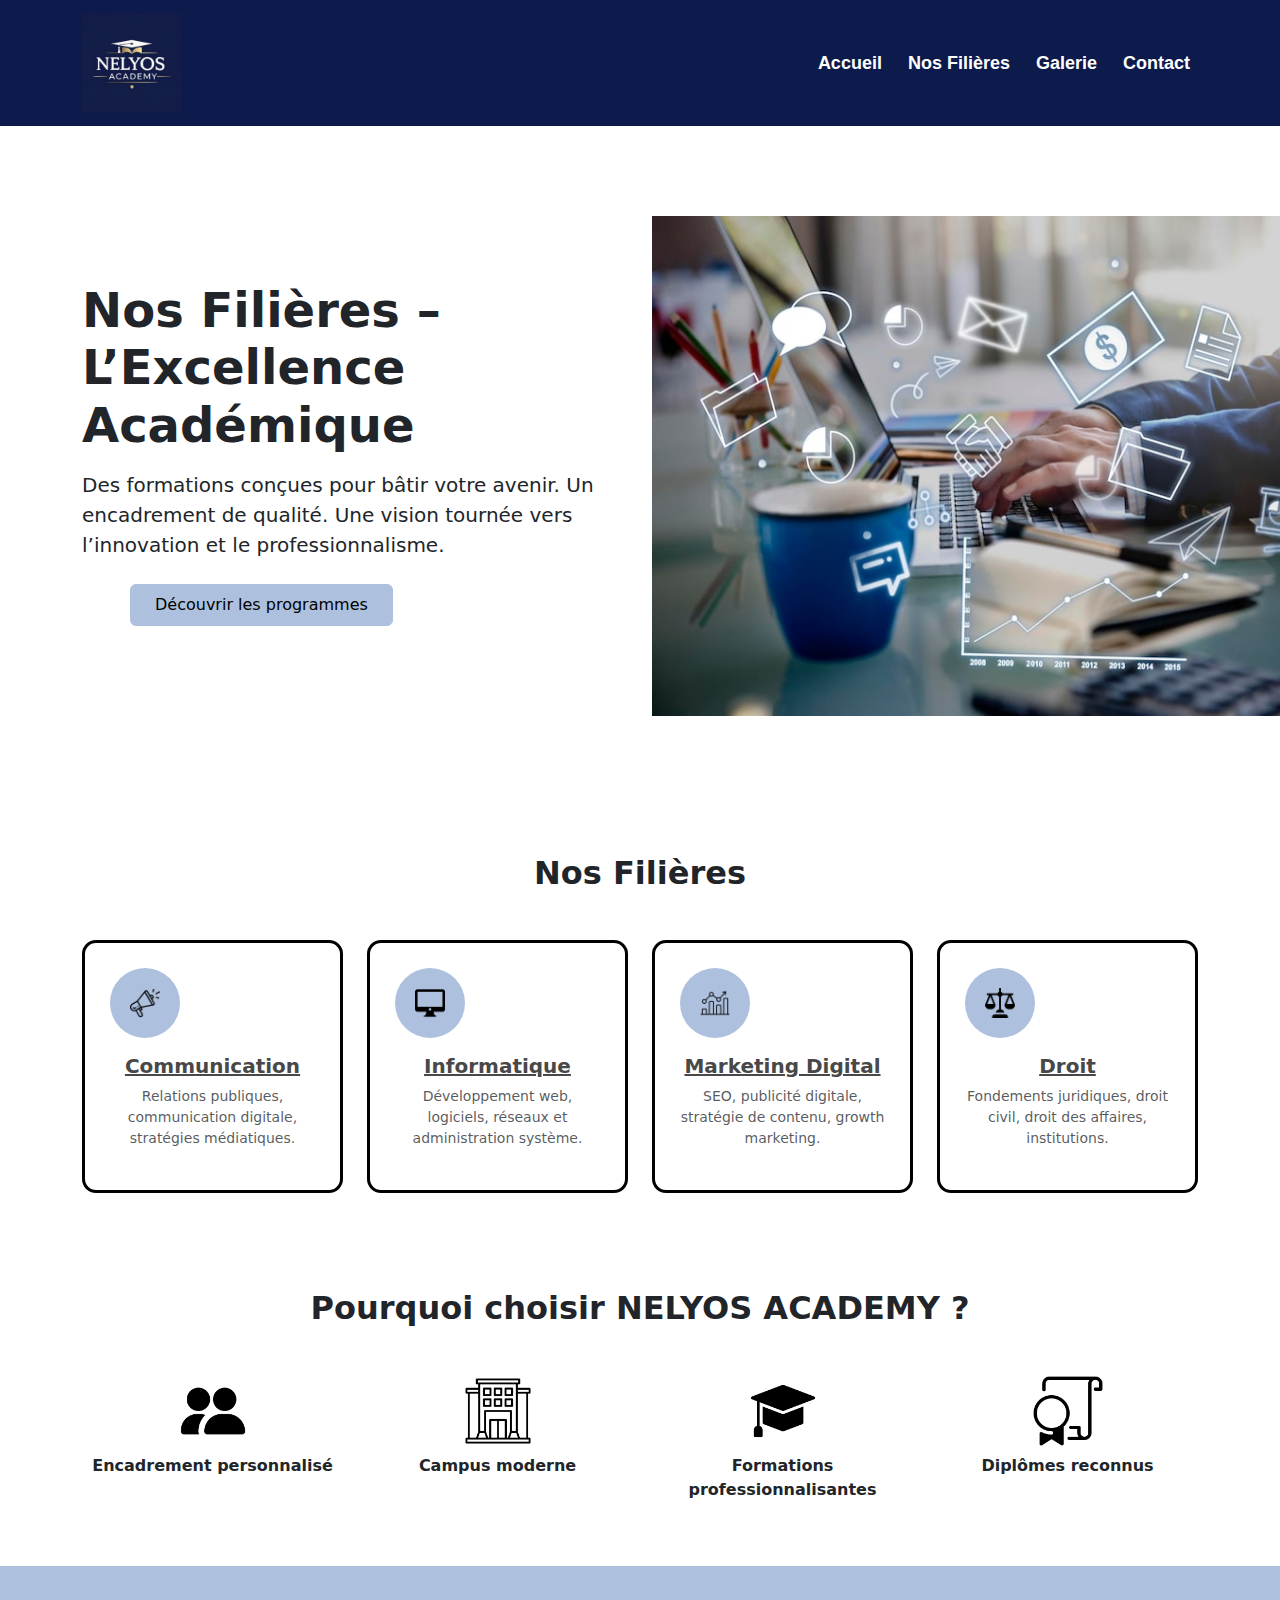
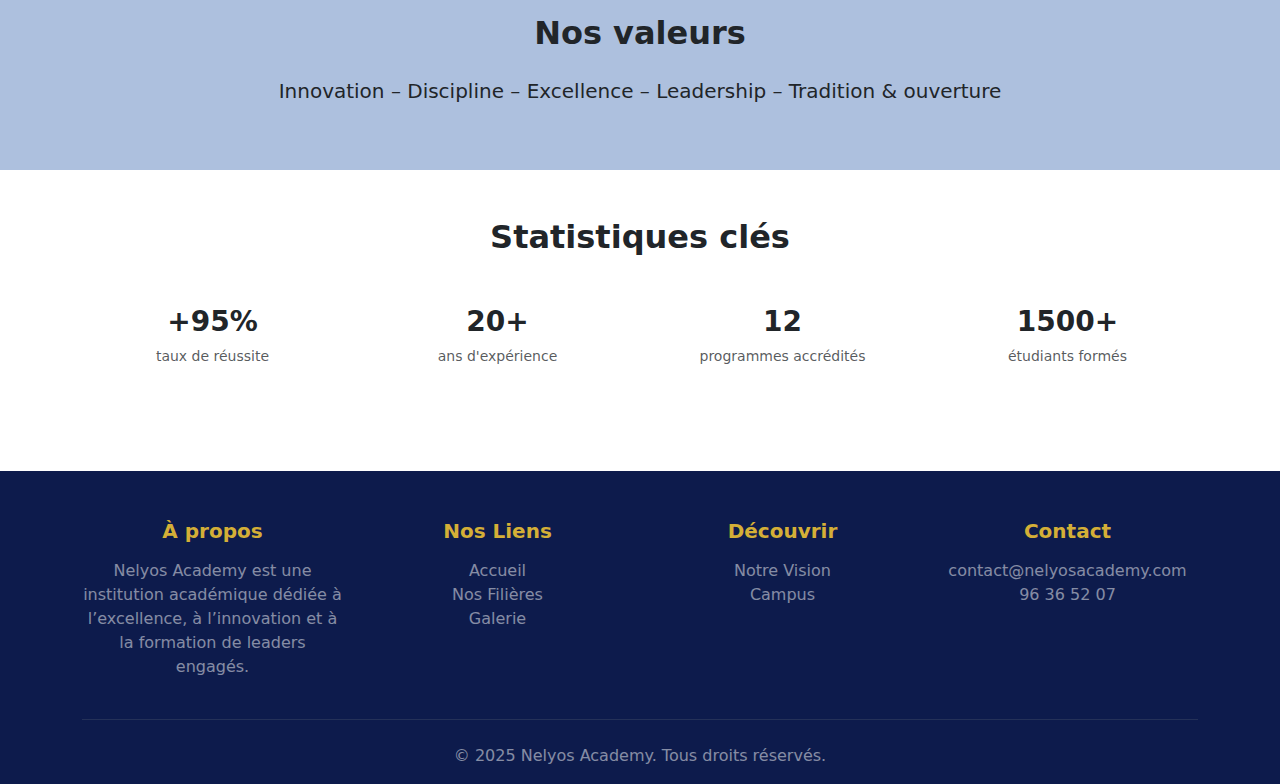
<file: nos_filière.html>
<!DOCTYPE html>
<html lang="fr">
    <head>
        <meta charset="UTF-8">
        <link rel="stylesheet" href="nos filières.css">
        <link rel="stylesheet" href="styles2.css">
        <link rel="stylesheet" href="bootstrap2.css">
        <link rel="shortcut icon" href="WhatsApp Image 2025-11-27 à 10.12.10_127332c5.jpg">
        <title>Neylos Academy|Formation dans le domaine international</title>
    </head>

    <body>
        <!--C'est Navbar-->
    <nav class="navbar navbar-expand-lg">
        <div class="container">
          <a class="navbar-brand" href="index.html">
            <img class="imagetrans" width="100px" src="WhatsApp Image 2025-11-27 à 10.12.10_127332c5.jpg" alt="Logo Nelyos Academy">
          </a>
          <div class="collapse navbar-collapse justify-content-end" id="menu">
            <ul class="navbar-nav">
              <li class="nav-item fw-bold"><a class="nav-link" href="index.html">Accueil</a></li>
              <li class="nav-item fw-bold"><a class="nav-link" href="nos_filière.html">Nos Filières</a></li>
              <li class="nav-item fw-bold"><a class="nav-link" href="galerie.html">Galerie</a></li>
              <li class="nav-item fw-bold"><a class="nav-link" href="contacts.html">Contact</a></li>
            </ul>
          </div>
        </div>
    </nav>

    <!--Chaque contenu de la page se situera ici-->
        <!-- HERO SECTION -->
    <section class="hero-container">
        <div class="container">
            <div class="row align-items-center">

                <!-- TEXT -->
                <div class="col-lg-6 mb-4">
                    <h1 class="fw-bold display-5">Nos Filières – L’Excellence Académique</h1>
                    <p class="lead mt-3">
                        Des formations conçues pour bâtir votre avenir.  
                        Un encadrement de qualité.  
                        Une vision tournée vers l’innovation et le professionnalisme.
                    </p>

                    <div class="mt-4 mx-5">
                        <a href="#0" class="btn btn-light px-4 py-2 me-2">Découvrir les programmes</a>
                    </div>
                </div>

                <!-- IMAGE -->
                <div class="col-md-6 col-lg-3 text-center">
                    <img src="strategie-gestion-entreprise-solution-concept-marque_53876-167088.jpg"
                        alt="Student illustration"
                        class="hero-img">
                </div>

            </div>
        </div>
    </section>

    <!-- FILIÈRES -->
    <section class="py-5">
        <div class="container">

            <h2 class="fw-bold text-center mb-5" id="0">Nos Filières</h2>
            <div class="row g-4">

                <!-- Communication -->
                 
                <div class="col-md-6 col-lg-3">
                    <a href="communication.html">
                        <div class="program-card text-center h-100">
                            <div class="icon-circle mb-3"><img src="promotion(1).png"><i class="bi bi-megaphone-fill"></i></div>
                            <h5 class="fw-bold"><U>Communication</U></h5>
                            <p class="small text-muted">Relations publiques, communication digitale, stratégies médiatiques.</p>
                        </div>
                     </a>
                </div>
               

                <!-- Informatique -->
                
                <div class="col-md-6 col-lg-3">
                    <a href="informatique.html">
                        <div class="program-card text-center h-100">
                            <div class="icon-circle mb-3"><img src="imac.png"><i class="bi bi-laptop"></i></div>
                            <h5 class="fw-bold"><U>Informatique</U></h5>
                            <p class="small text-muted">Développement web, logiciels, réseaux et administration système.</p>
                        </div>
                    </a>
                </div>
                

                <!-- Marketing Digital -->
                
                <div class="col-md-6 col-lg-3">
                    <a href="business.html">
                        <div class="program-card text-center h-100">
                            <div class="icon-circle mb-3"><img src="promotion.png"><i class="bi bi-graph-up-arrow"></i></div>
                            <h5 class="fw-bold"><U>Marketing Digital</U></h5>
                            <p class="small text-muted">SEO, publicité digitale, stratégie de contenu, growth marketing.</p>
                        </div>
                    </a>
                </div>
                

                <!-- Droit -->
                
                <div class="col-md-6 col-lg-3">
                    <a href="droit.html">
                        <div class="program-card text-center h-100">
                            <div class="icon-circle mb-3"><img src="balance.png"><i class="bi bi-balance-scale"></i></div>
                            <h5 class="fw-bold"><U>Droit</U></h5>
                            <p class="small text-muted">Fondements juridiques, droit civil, droit des affaires, institutions.</p>
                        </div>
                    </a>
                </div>
                
            </div>
        </div>
    </section>

    <!-- Why choose us -->
    <section class="py-5 bg-white">
        <div class="container">
            <h2 class="fw-bold text-center mb-5">Pourquoi choisir NELYOS ACADEMY ?</h2>

            <div class="row text-center g-4">
                <div class="col-md-3 why-item">
                    <i class="bi bi-people-fill"><img src="people.png"></i>
                    <p class="fw-bold mt-2">Encadrement personnalisé</p>
                </div>
                <div class="col-md-3 why-item">
                    <i class="bi bi-buildings-fill"><img src="university.png"></i>
                    <p class="fw-bold mt-2">Campus moderne</p>
                </div>
                <div class="col-md-3 why-item">
                    <i class="bi bi-mortarboard-fill"><img src="mortarboard.png"></i>
                    <p class="fw-bold mt-2">Formations professionnalisantes</p>
                </div>
                <div class="col-md-3 why-item">
                    <i class="bi bi-award-fill"><img src="school.png"></i>
                    <p class="fw-bold mt-2">Diplômes reconnus</p>
                </div>
            </div>
        </div>
    </section>

    <!-- Values -->
    <section class="py-5 back">
        <div class="container text-center">
            <h2 class="fw-bold mb-4">Nos valeurs</h2>
            <p class="lead">Innovation – Discipline – Excellence – Leadership – Tradition & ouverture</p>
        </div>
    </section>

    <!-- Stats -->
    <section class="py-5 bg-white">
        <div class="container text-center">
            <h2 class="fw-bold mb-5">Statistiques clés</h2>

            <div class="row g-4">
                <div class="col-md-3">

                    <h3 class="fw-bold">+95%</h3>

                    <p class="small text-muted">taux de réussite</p>

                </div>
                <div class="col-md-3">
                    <h3 class="fw-bold">20+</h3>
                    <p class="small text-muted">ans d'expérience</p>
                </div>
                <div class="col-md-3">
                    <h3 class="fw-bold">12</h3>
                    <p class="small text-muted">programmes accrédités</p>
                </div>
                <div class="col-md-3">
                    <h3 class="fw-bold">1500+</h3>
                    <p class="small text-muted">étudiants formés</p>
                </div>
            </div>
        </div>
    </section>


    <!--Voici le footer-->
    <footer class="pt-5 pb-3">
      <div class="container">
        <div class="row">
          <div class="col-md-3">
            <h5 class="fw-bold mb-3 foottitre">À propos</h5>
            <p class="text-white-50">
              Nelyos Academy est une institution académique dédiée à l’excellence,
              à l’innovation et à la formation de leaders engagés.
            </p>
          </div>
          <div class="col-md-3">
            <h5 class="fw-bold mb-3 foottitre">Nos Liens</h5>
            <ul class="list-unstyled">
              <li><a href="index.html" class="text-white-50 text-decoration-none">Accueil</a></li>
              <li><a href="nos_filière.html" class="text-white-50 text-decoration-none">Nos Filières</a></li>
              <li><a href="galerie.html" class="text-white-50 text-decoration-none">Galerie</a></li>
            </ul>
          </div>
          <div class="col-md-3">
            <h5 class="fw-bold mb-3 foottitre">Découvrir</h5>
            <ul class="list-unstyled">
              <li><a href="#" class="text-white-50 text-start text-decoration-none">Notre Vision</a></li>
              <li><a href="#" class="text-white-50 text-start text-decoration-none">Campus</a></li>
            </ul>
          </div>
          <div class="col-md-3">
            <h5 class="fw-bold mb-3 foottitre">Contact</h5>
             <ul class="list-unstyled">
              <li><a href="mailto: etekporjeanbrayan@gmail.com" class="text-white-50 text-start text-decoration-none">contact@nelyosacademy.com</a></li>
              <li><a href="tel: +22896365207" class="text-white-50 text-start text-decoration-none">96 36 52 07</a></li>
            </ul>
          </div>
        </div>
        <hr class="border-secondary mt-4">
        <div class="text-center text-white-50 pt-2">
          &copy; 2025 Nelyos Academy. Tous droits réservés.
        </div>
      </div>
    </footer>

    </body>
</html>
</file>
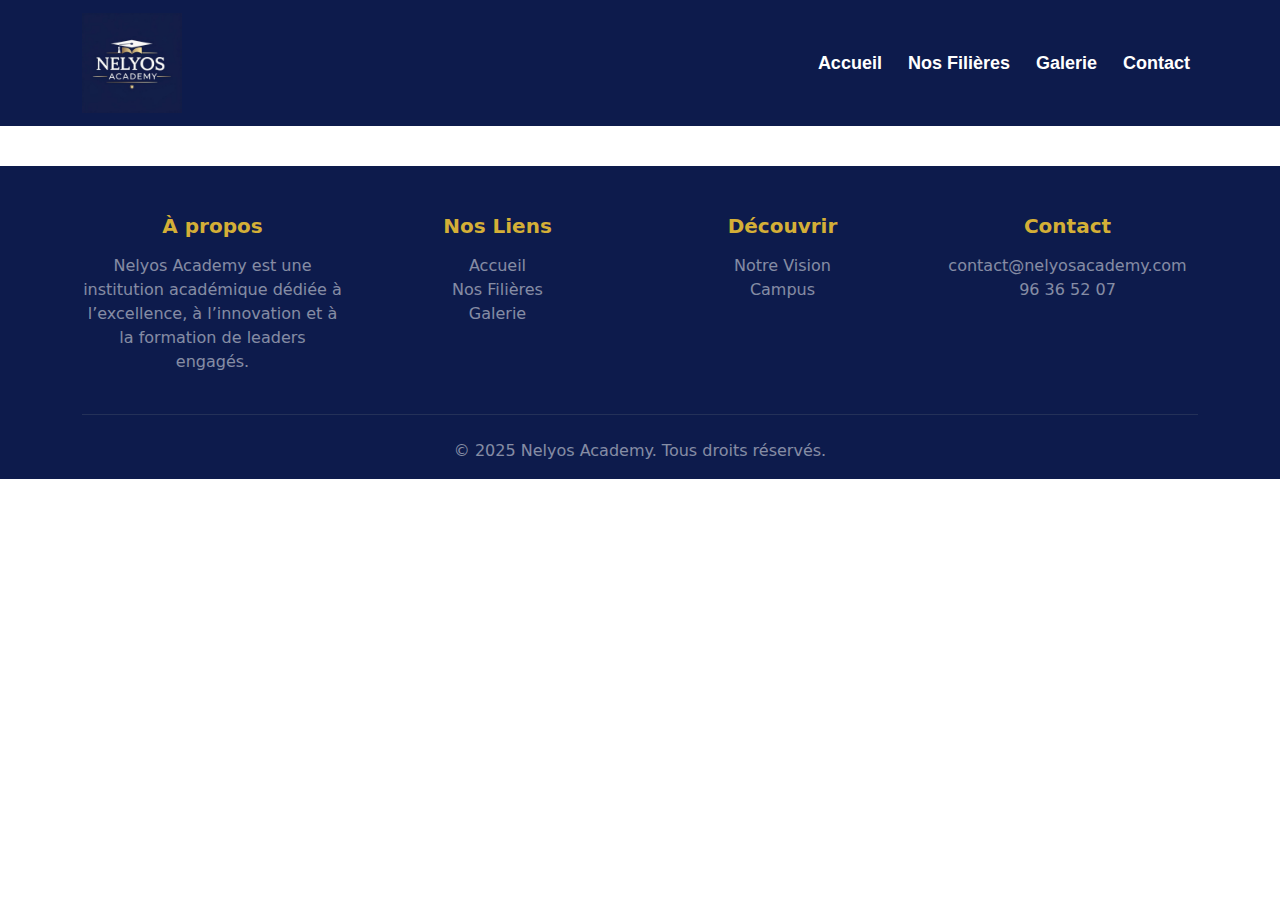
<file: porte.html>
<!DOCTYPE html>
<html>
    <head>
        <meta charset="UTF-8">
        <link rel="stylesheet" href="accueil.css">
        <link rel="stylesheet" href="bootstrap1.css">
        <link rel="shortcut icon" href="WhatsApp Image 2025-11-27 à 10.12.10_127332c5.jpg">
        <script src="bootstrap.js" defer></script>
        <title>Neylos Academy | Journée porte ouvertes</title>
    </head>
    <body>
        <!--C'est Navbar-->
    <nav class="navbar navbar-expand-lg">
        <div class="container">
            <a class="navbar-brand" href="index.html">
                <img class="imagetrans" width="100px" src="WhatsApp Image 2025-11-27 à 10.12.10_127332c5.jpg" alt="Logo Nelyos Academy">
            </a>
            <div class="collapse navbar-collapse justify-content-end" id="menu">
                <ul class="navbar-nav">
                    <li class="nav-item fw-bold"><a class="nav-link" href="index.html">Accueil</a></li>
                    <li class="nav-item fw-bold"><a class="nav-link" href="nos_filière.html">Nos Filières</a></li>
                    <li class="nav-item fw-bold"><a class="nav-link" href="galerie.html">Galerie</a></li>
                    <li class="nav-item fw-bold"><a class="nav-link" href="contacts.html">Contact</a></li>
                </ul>
            </div>
        </div>
    </nav>
    <!--Chaque contenu de la page se situera ici-->
    <section class="container-fluid">

    </section>
        <!--Voici le footer-->
    <footer class="pt-5 pb-3">
        <div class="container">
            <div class="row">
                <div class="col-md-3">
                    <h5 class="fw-bold mb-3 foottitre">À propos</h5>
                    <p class="text-white-50">
                      Nelyos Academy est une institution académique dédiée à l’excellence,
                      à l’innovation et à la formation de leaders engagés.
                    </p>
                </div>
                <div class="col-md-3">
                    <h5 class="fw-bold mb-3 foottitre">Nos Liens</h5>
                    <ul class="list-unstyled">
                        <li><a href="index.html" class="text-white-50 text-decoration-none">Accueil</a></li>
                        <li><a href="nos_filière.html" class="text-white-50 text-decoration-none">Nos Filières</a></li>
                        <li><a href="galerie.html" class="text-white-50 text-decoration-none">Galerie</a></li>
                    </ul>
                </div>
                <div class="col-md-3">
                    <h5 class="fw-bold mb-3 foottitre">Découvrir</h5>
                    <ul class="list-unstyled">
                        <li><a href="#" class="text-white-50 text-start text-decoration-none">Notre Vision</a></li>
                        <li><a href="#" class="text-white-50 text-start text-decoration-none">Campus</a></li>
                    </ul>
                </div>
                <div class="col-md-3">
                    <h5 class="fw-bold mb-3 foottitre">Contact</h5>
                    <ul class="list-unstyled">
                        <li><a href="mailto: etekporjeanbrayan@gmail.com" class="text-white-50 text-start text-decoration-none">contact@nelyosacademy.com</a></li>
                        <li><a href="tel: +22896365207" class="text-white-50 text-start text-decoration-none">96 36 52 07</a></li>
                    </ul>
                </div>
            </div>
            <hr class="border-secondary mt-4">
            <div class="text-center text-white-50 pt-2">
                &copy; 2025 Nelyos Academy. Tous droits réservés.
            </div>
        </div>
    </footer>
    </body>
</html>
</file>
<file: accueil.css>
/* Ici ce sont les couleurs principales que j'ai définies */
:root {
  --bleu-nelyos: #0d1b4c; 
  --or-nelyos: #d4af37;   
  --blanc-nelyos: #ffffff;
}

/*Contenu du body*/
body {
    font-family: 'Open Sans', ;
}

.gradient {
  background-color: radial-gradient(circle at 91.41% 43.56%, #292da3, transparent 60%),
  radial-gradient(circle at 50.2% 44.07%, #0a153b, transparent 100%),
  radial-gradient(circle at 7.1% 46.52%, #292da3, transparent 58%),
  radial-gradient(circle at 50% 50%, #030305, #030305 100%);
}

.navbar {
    background-color: var(--bleu-nelyos);
}

@media (max-width: 991.9px) {
  #menu {
      display: flex;
      flex-wrap: wrap;
      align-content: start;
      transform: translateY(-100px);
    }
  .navbar {
    height: 200px;
  }
}

.navbar-brand img {
    height: 100px;
    width: auto;
}

.nav-link {
  color: var(--blanc-nelyos) !important;
  font-weight: 500;
  margin-left: 10px;
}

.nav-link:hover {
  color: var(--or-nelyos) !important;
  text-decoration: underline !important;
  transform: scale(1.3);
  transform: translateX(10px);
  transition: transform 0.3s;
}

.imagetrans:hover {
  transform: scale(1.1);
  transition: transform 0.3s;
}

#menu {
  font-family:'Poppins', 'Montserrat',  sans-serif;
  font-size: large;
}

#universityCarousel {
  height: 500px;
  overflow: hidden;
  background-color: var(--bleu-nelyos);
  border: 2px solid var(--or-nelyos);
  border-radius: 50px;
}

.banniereimg {
  height: 500px;
  object-fit: contain;
}

.caroutitre {
  font-weight: bolder;
  color: var(--or-nelyos);
}

.caroutext {
  color: var(--or-nelyos);
}

.textapropos {
  text-align: center;
}

.programmetext {
  background: var(--blanc-nelyos);
  border-radius: 12px;
  border: 2px solid var(--or-nelyos);
  padding: 15px;
  transition: 0.3s ease-in-out;
}

.programmetext:hover {
  transform: translateY(-6px);
  box-shadow: 0 10px 25px black;
}

.programmeimg {
  width: 100%;
  height: 210px;
  object-fit: contain;
  border-radius: 100px;
}

.textlicence {
  transform: translateY(80px);
}

.ptext {
  transform: translateY(120px);
}

.pimg {
  width: 100%;
  border: 2px solid var(--or-nelyos);
  border-radius: 10px;
}

#partenaires img {
    filter: grayscale(100%);
    opacity: 0.7;
    transition: 0.3s;
}

#partenaires img:hover {
    filter: grayscale(0%);
    opacity: 1;
}


footer {
  background-color: var(--bleu-nelyos);
  color: var(--blanc-nelyos);
  padding: 0 0;
  text-align: center;
  margin-top: 40px;
}

.foottitre {
  color:#d4af37;
}
</file>
<file: styles2.css>
/* Ici ce sont les couleurs principales que j'ai définies */
:root {
  --bleu-nelyos: #0d1b4c; 
  --or-nelyos: #ffffff;   
  --blanc-nelyos: #ffffff;
}

/*Contenu du body*/
body {
    font-family: 'Open Sans', ;
}

.navbar {
    background-color: var(--bleu-nelyos);
}

@media (max-width: 991.9px) {
  #menu {
      display: flex;
      flex-wrap: wrap;
      align-content: start;
      transform: translateY(-100px);
    }
  .navbar {
    height: 200px;
  }
}

.navbar-brand img {
    height: 100px;
    width: auto;
}

.nav-link {
  color: var(--blanc-nelyos) !important;
  font-weight: 500;
  margin-left: 10px;
}

.nav-link:hover {
  color: var(--or-nelyos) !important;
  text-decoration: underline !important;
  transform: scale(1.3);
  transform: translateX(10px);
  transition: transform 0.3s;
}

.imagetrans:hover {
  transform: scale(1.1);
  transition: transform 0.3s;
}

#menu {
  font-family:'Poppins', 'Montserrat',  sans-serif;
  font-size: large;
}

#universityCarousel {
  height: 400px;
  overflow: hidden;
  background-color: var(--bleu-nelyos);
  border: 2px solid var(--or-nelyos);
  border-radius: 50px;
}
.banniereimg {
  height: 400px;
  object-fit: contain;
}

.textapropos {
  text-align: center;
}

.programmetext {
  background: var(--blanc-nelyos);
  border-radius: 12px;
  border: 2px solid var(--or-nelyos);
  padding: 15px;
  transition: 0.3s ease-in-out;
}

.programmetext:hover {
  transform: translateY(-6px);
  box-shadow: 0 10px 25px black;
}

.programmeimg {
  width: 100%;
  height: 170px;
  object-fit: contain;
}


footer {
  background-color: var(--bleu-nelyos);
  color: var(--blanc-nelyos);
  padding: 0 0;
  text-align: center;
  margin-top: 40px;
}

.foottitre {
  color:#d4af37;
}
</file>
<file: contacts.css>
body {
        font-family: Arial, sans-serif;
        margin: 0;
        background: #f5f5f5;
    }

    header {
        background: linear-gradient(120deg, #0f0d69, #161052);
        color: white;
        padding: 20px;
        text-align: center;
    }

    header h1 {
        margin: 0;
        font-size: 2.2rem;
    }

    .container .fordiv {
        max-width: 1100px;
        margin: 40px auto;
        padding: 20px;
        display: grid;
        grid-template-columns: 1fr 1fr;
        gap: 30px;
    }

    .card {
        background: white;
        padding: 25px;
        border-radius: 12px;
        box-shadow: 0 4px 10px rgba(0, 0, 0, 0.1);
    }

    h2 {
        margin-top: 0;
        color: #110a47;
    }

    .contact-info p {
        margin: 10px 0;
        font-size: 1rem;
    }

    form {
        display: flex;
        flex-direction: column;
        gap: 15px;
    }

    input, textarea {
        width: 100%;
        padding: 12px;
        border-radius: 8px;
        border: 1px solid #ccc;
        font-size: 1rem;
    }

    textarea {
        resize: vertical;
        height: 150px;
    }

    button {
        background: #100f5f;
        color: white;
        padding: 12px;
        border: none;
        border-radius: 8px;
        font-size: 1rem;
        cursor: pointer;
        transition: 0.3s;
    }

    button:hover {
        background: #111049;
    }

    .map-container iframe {
        width: 100%;
        height: 300px;
        border: none;
        border-radius: 12px;
    }

    @media(max-width: 800px) {
        .container {
            grid-template-columns: 1fr;
        }
    }
    .reduit{
        width: 500px;
        height: 500px;
    }

 /* Ici ce sont les couleurs principales que j'ai définies */
:root {
  --bleu-nelyos: #0d1b4c; 
  --or-nelyos: #d4af37;   
  --blanc-nelyos: #ffffff;
}

/*Contenu du body*/
body {
    font-family: 'Open Sans', ;
}

.navbar {
    background-color: var(--bleu-nelyos);
}

@media (max-width: 991.9px) {
  #menu {
      display: flex;
      flex-wrap: wrap;
      align-content: start;
      transform: translateY(-100px);
    }
  .navbar {
    height: 200px;
  }
}

.navbar-brand img {
    height: 100px;
    width: auto;
}

.nav-link {
  color: var(--blanc-nelyos) !important;
  font-weight: 500;
  margin-left: 10px;
}

.nav-link:hover {
  color: var(--or-nelyos) !important;
  text-decoration: underline !important;
  transform: scale(1.3);
  transform: translateX(10px);
  transition: transform 0.3s;
}

.imagetrans:hover {
  transform: scale(1.1);
  transition: transform 0.3s;
}

#menu {
  font-family:'Poppins', 'Montserrat',  sans-serif;
  font-size: large;
}

#universityCarousel {
  height: 400px;
  overflow: hidden;
  background-color: var(--bleu-nelyos);
  border: 2px solid var(--or-nelyos);
  border-radius: 50px;
}
.banniereimg {
  height: 400px;
  object-fit: contain;
}

.textapropos {
  text-align: center;
}

.programmetext {
  background: var(--blanc-nelyos);
  border-radius: 12px;
  border: 2px solid var(--or-nelyos);
  padding: 15px;
  transition: 0.3s ease-in-out;
}

.programmetext:hover {
  transform: translateY(-6px);
  box-shadow: 0 10px 25px black;
}

.programmeimg {
  width: 100%;
  height: 170px;
  object-fit: contain;
}


footer {
  background-color: var(--bleu-nelyos);
  color: var(--blanc-nelyos);
  padding: 0 0;
  text-align: center;
  margin-top: 40px;
}

.foottitre {
  color:#d4af37;
}
</file>
<file: nos filières.css>
/* Ici ce sont les couleurs principales que j'ai définies */
    :root {
    --bleu-nelyos:RGB(245, 189, 2); 
    --or-nelyos: RGB(245, 189, 2);   
    --blanc-nelyos: #ffffff;
    --light-bg: #F5F7F8;
    --text-dark: #111;
    --card-bg: RGB(245, 189, 2); 
    --primary-color: rgb(4, 4, 54);
    }

        body {
            background-color: #ffffff;
            color: var(--text-dark);
            font-family: 'Inter', sans-serif;
        }


                /*Contenu du body*/
        .navbar {
            background-color: var(--bleu-nelyos);}

        .navbar-brand img {
            height: 80px;
        }

        .nav-link {
        color: var(--blanc-nelyos) !important;
        font-weight: 500;
        margin-left: 10px;
        }

        .nav-link:hover {
        color: var(--or-nelyos) !important;
        }

        .centragetexte {
        display: flex;
        flex-wrap: wrap;
        }

       
        /* HERO */
        .hero-container {
            padding: 90px 0;
        }

        .hero-img {
            width: 700px;
            height: 500px;
        }
        
        div a{
            color: rgb(73, 72, 72);
            text-decoration: none;
            
        }

        /* FILIÈRE CARDS */
        .program-card {
            border: 3px solid black;
            border-radius: 14px;
            padding: 25px;
            transition: .3s;
        }

        .program-card:hover {
            transform: translateY(-6px);
            box-shadow: 0 6px 20px rgba(0,0,0,0.07);
        }

        .icon-circle {
            width: 70px;
            height: 70px;
            background-color: rgb(173, 192, 222);
            display: flex;
            align-items: center;
            justify-content: center;
            border-radius: 50%;
            
            font-size: 30px;
        }

        div img{
            width:30px;
            height:30px;
        }

        /* Why choose us */
        .why-item i {
            font-size: 42px;
            color: var(--primary-color);
        }
        
        
        footer {
                background-color: var(--bleu-nelyos);
                color: var(--blanc-nelyos);
                padding: 20px 0;
                text-align: center;
                margin-top: 40px;
        }

        i img{
             width:70px;
            height:70px;
        }

        .back {
            background-color: rgb(173, 192, 222);
            width: 100%;
        }

        .logo{
            width: 110px;
            height: 110px;
        }
</file>
